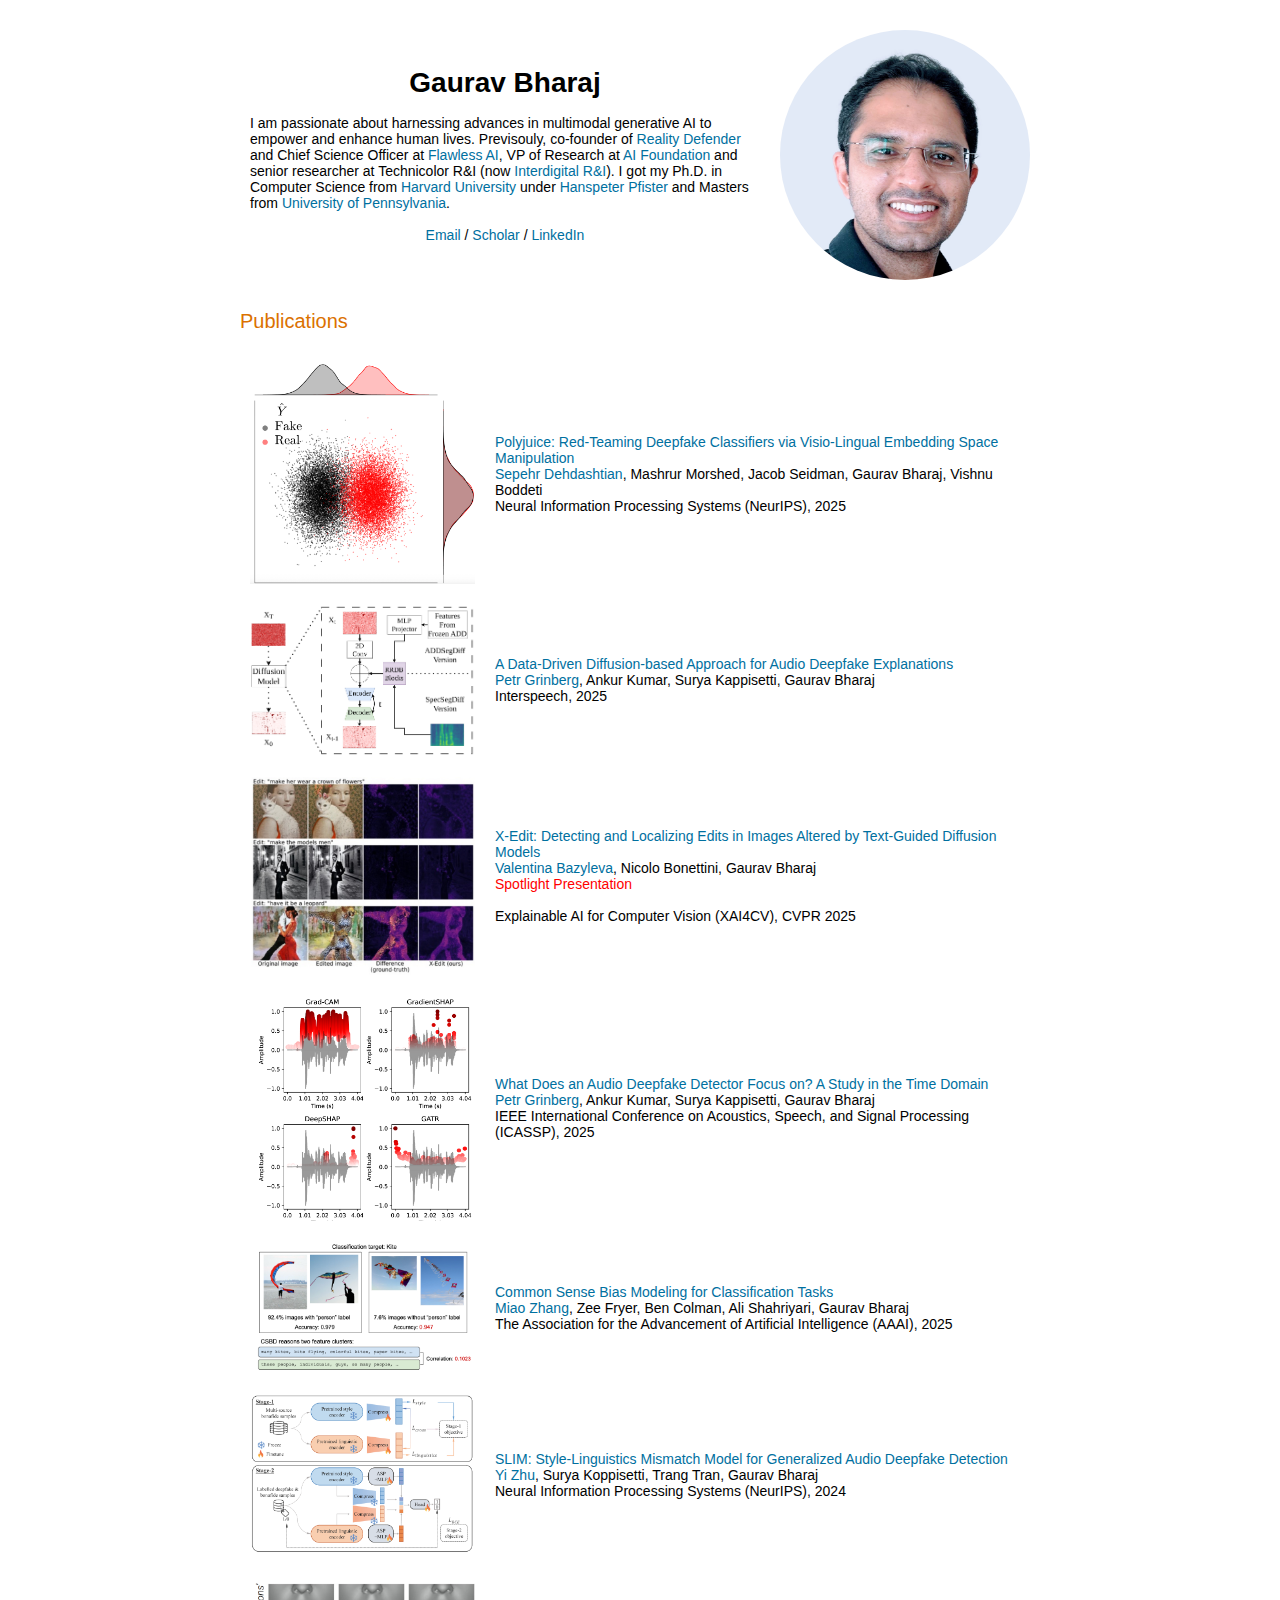
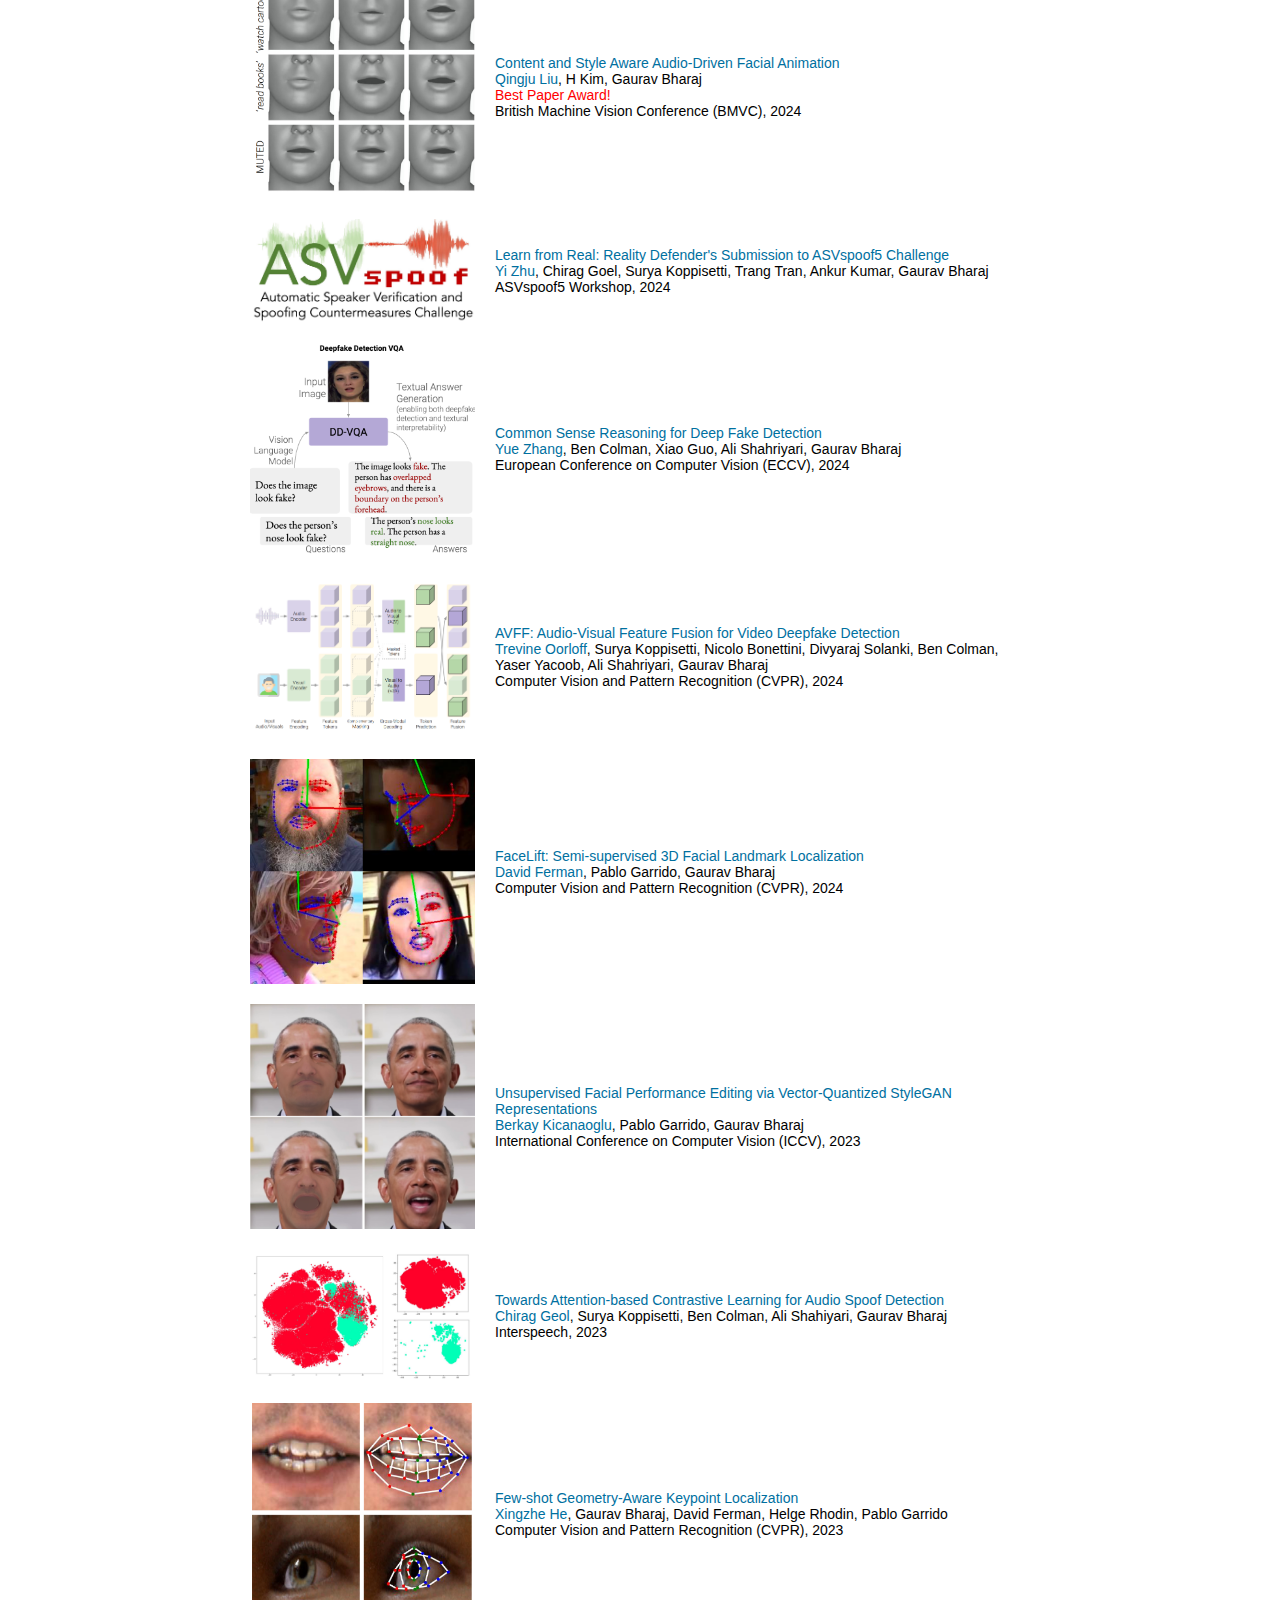
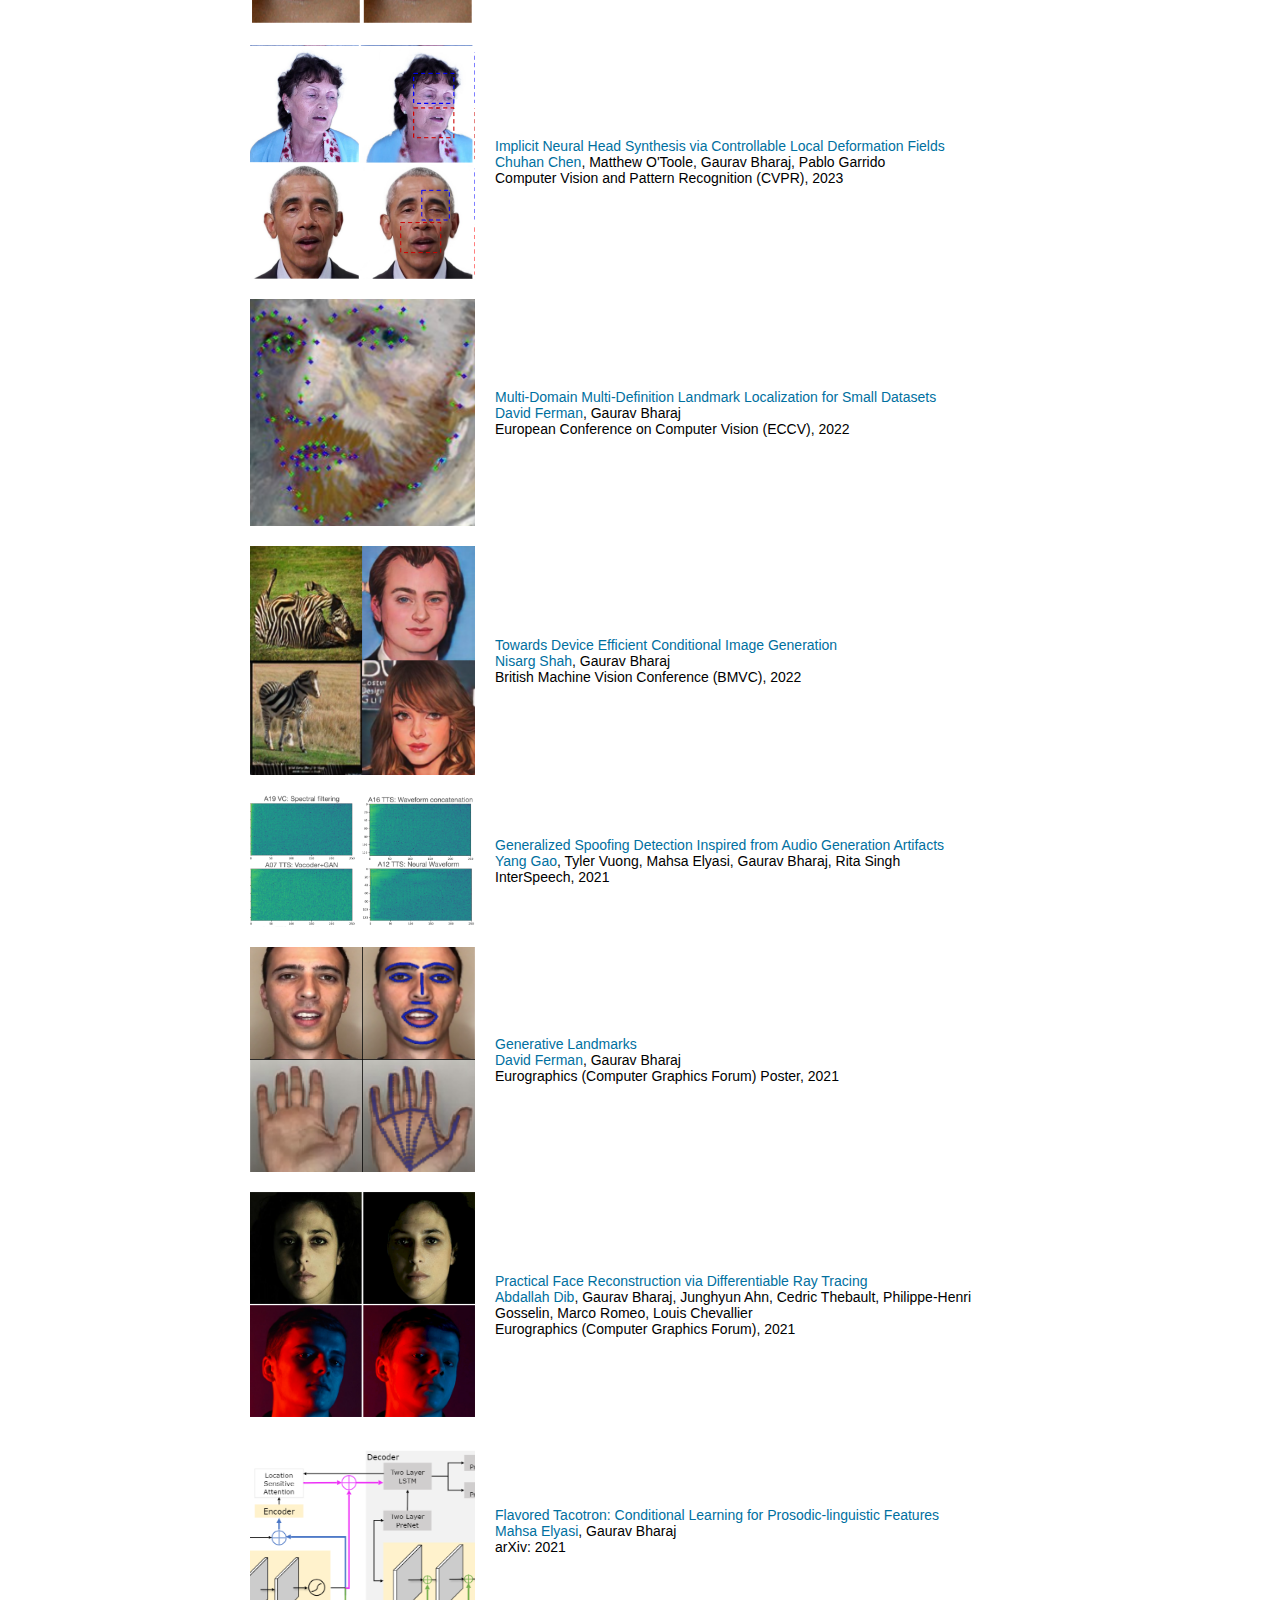
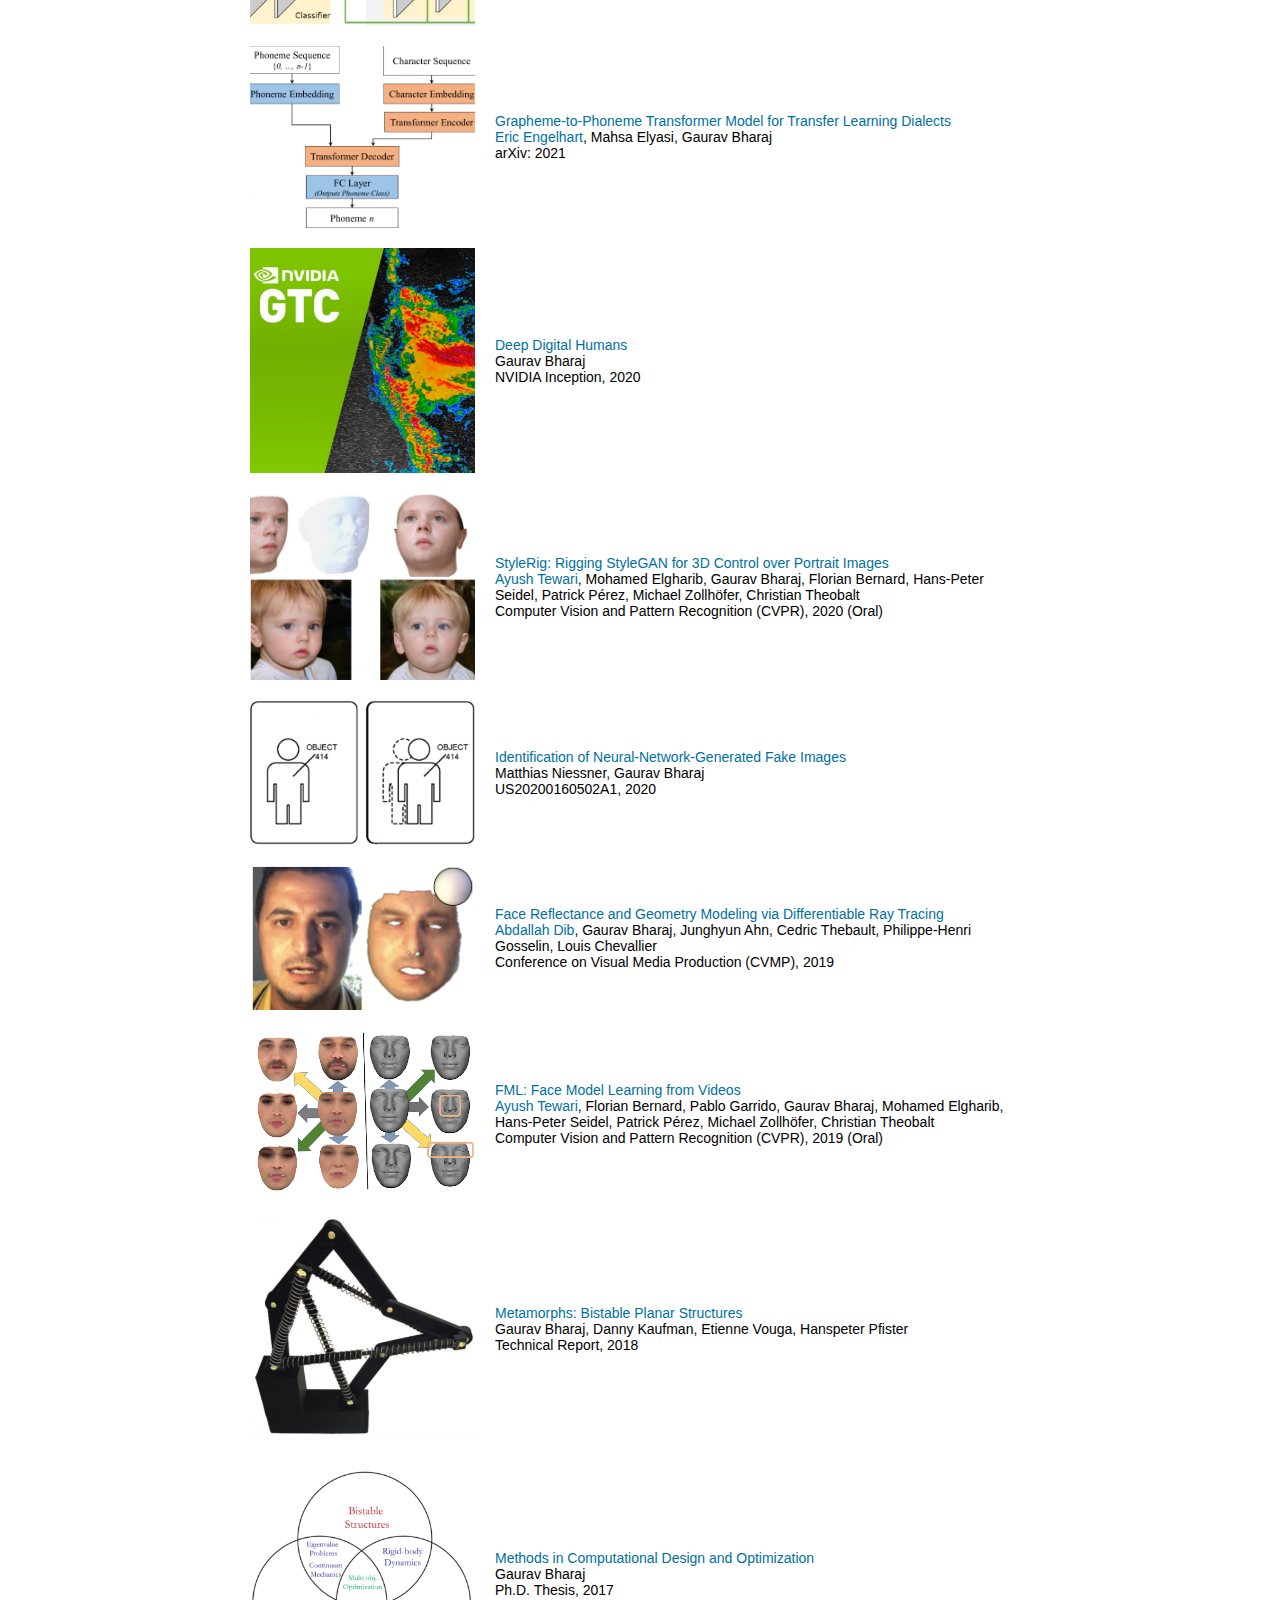
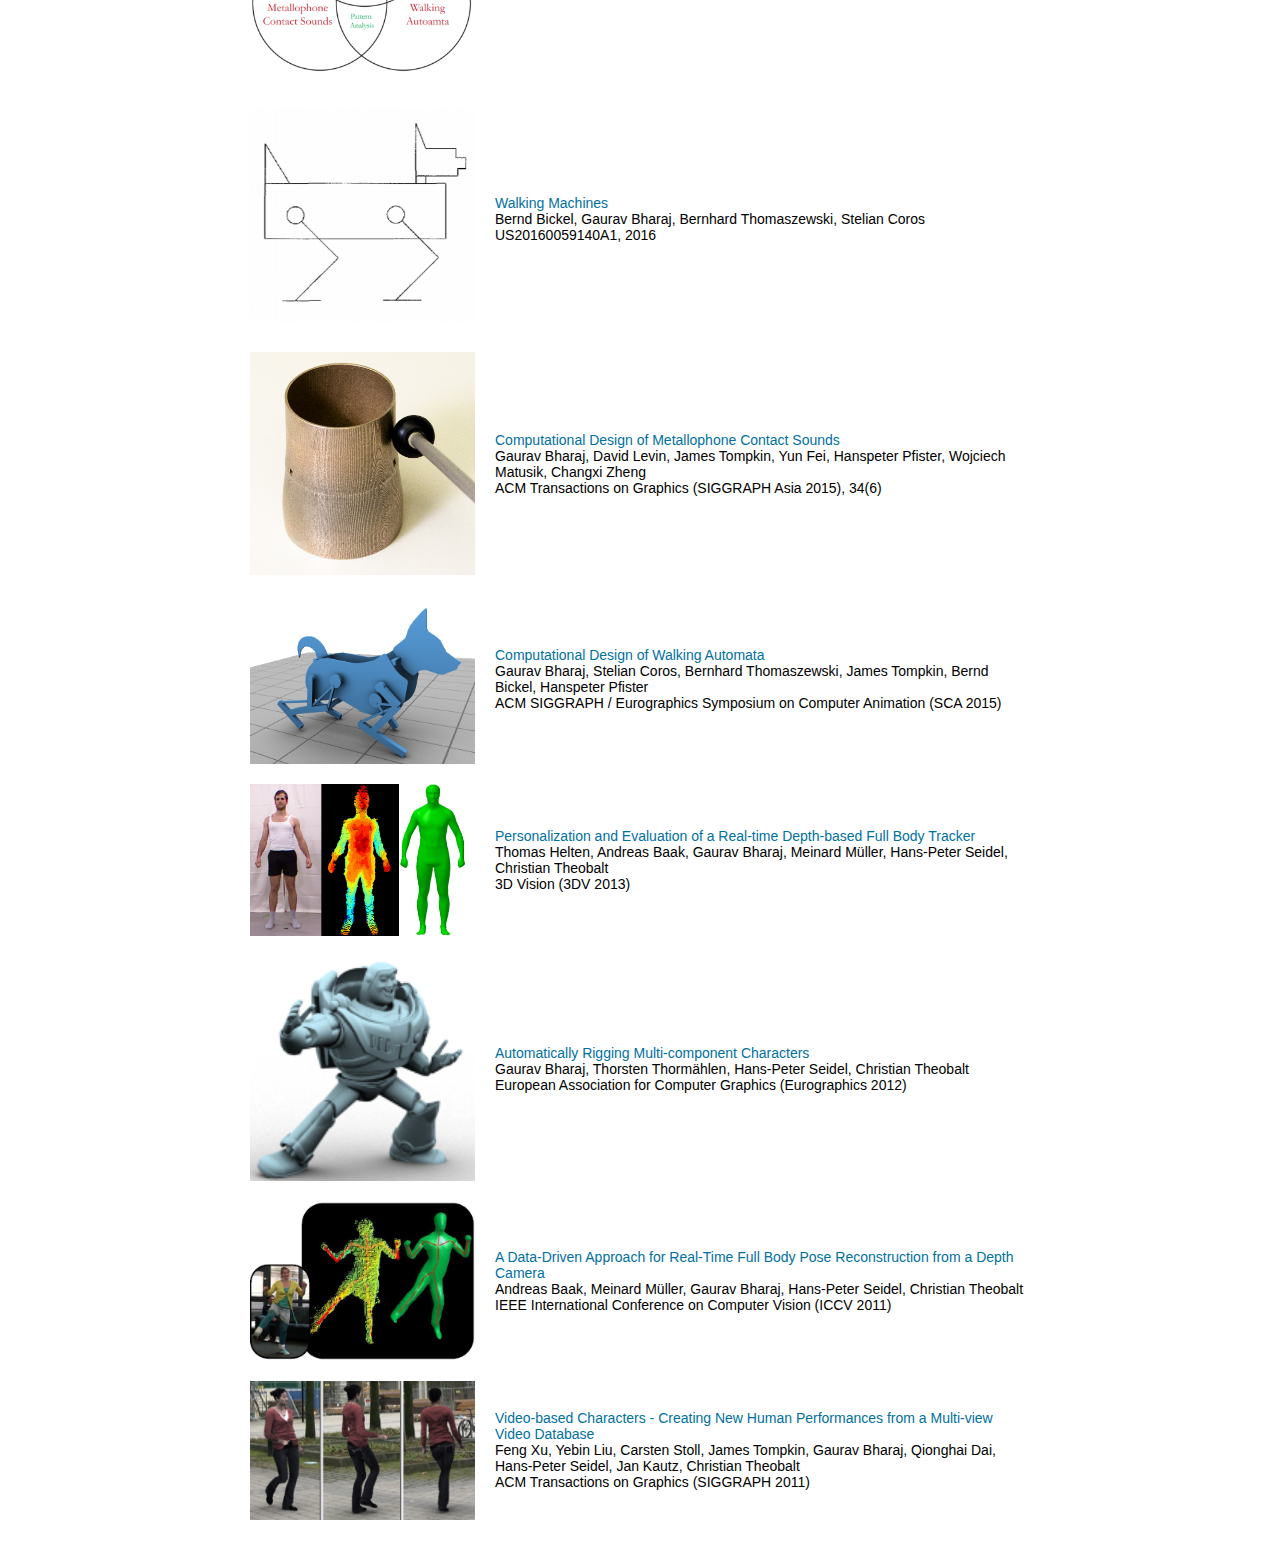
<file: index.html>
<html>
  <meta name="DESCRIPTION" content="Homepage of Gaurav Bharaj">
  <meta name="KEYWORDS" content="Gaurav Bharaj, Flawless AI, Reality Defender, AI Foundation, Technicolor, Harvard, MPII, Upenn">
  <head>
    <link rel="stylesheet" type="text/css" href="gb.css">
  </head>
  <title>Gaurav Bharaj</title>

  <!--  -->
  <body>
    <div id="Content" align="center">
      <table border="0">
        <tbody>
          <tr align="left">
            <td>
              <p align="center" style="font-size:200%;">
                <b>Gaurav Bharaj</b>
              </p>
              <br>
              <p align="left">
                I am passionate about harnessing advances in multimodal generative AI to empower and enhance human lives. Previsouly, co-founder of <a href="https://www.realitydefender.com/"> Reality Defender</a> and Chief Science Officer at <a href="https://www.flawlessai.com">Flawless AI</a>, VP of Research at <a href="https://aifoundation.com/"> AI Foundation</a> and senior researcher at Technicolor R&I (now <a href="https://www.interdigital.com/research-and-innovation"> Interdigital R&I</a>). I got my Ph.D. in Computer Science from <a href="https://vcg.seas.harvard.edu/">Harvard University</a> under <a href="https://vcg.seas.harvard.edu/people/">Hanspeter Pfister</a> and Masters from <a href="https://www.seas.upenn.edu/"> University of Pennsylvania</a>.
              </p>
              <br>
              <p align="center">
                <a href="mailto:gauravbharaj@gmail.com">Email</a> /
                <a href="http://scholar.google.com/citations?hl=en&user=3LPsr70AAAAJ">Scholar</a> /
                <a href="https://www.linkedin.com/in/gauravbharaj/">LinkedIn</a>
              </p>
            </td>
            <td>
              <img src="profile/gauravbharaj_v3.jpg" alt="gaurav" style="width:250px; height:250px; object-fit:cover; border-radius:50%;">
              <!-- <img src="profile/gauravbharaj_v3.jpg" border="0" width="225"> -->
            </td>
          </tr>
        </tbody>
      </table>
      <!--  -->
      <h3 align="left">Publications</h3>
      <table border="0">
        </tr>
          <tr>
          <td>
            <img src="papers/neurIPS-polyjuice-2025.png" border="0" width="225">
          </td>
          <td>
            <a href="https://sepehrdehdashtian.github.io/Papers/PolyJuice/index.html">Polyjuice: Red-Teaming Deepfake Classifiers via Visio-Lingual Embedding Space Manipulation</a>
            <br>
            <a href="https://sepehrdehdashtian.github.io/">Sepehr Dehdashtian</a>, Mashrur Morshed, Jacob Seidman, Gaurav Bharaj, Vishnu Boddeti
            <br>Neural Information Processing Systems (NeurIPS), 2025<br>
          </td>
        </tr>
<!--  <tr>
          <td>
            <img src="papers/neurIPS-feoglass-2025.png" border="0" width="225">
          </td>
          <td>
            <a href="">FoeGlass: An In-Context Learning Approach to Automated Red-Teaming Black-Box Audio Spoof Detectors</a>
            <br>
            <a href="https://sepehrdehdashtian.github.io/">Sepehr Dehdashtian</a>, Jacob Seidman, Vishnu Boddeti, Gaurav Bharaj
            <br>Neural Information Processing Systems (NeurIPS), 2025<br>
          </td>
-->
           <tr>
          <td>
            <img src="papers/interspeech-2025.png" border="0" width="225">
          </td>
          <td>
            <a href="https://arxiv.org/abs/2506.03425">A Data-Driven Diffusion-based Approach for Audio Deepfake Explanations</a>
            <br>
            <a href="https://www.linkedin.com/in/petr-grinberg">Petr Grinberg</a>, Ankur Kumar, Surya Kappisetti, Gaurav Bharaj
            <br>Interspeech, 2025<br>
          </td>
        </tr> 
          <tr>
          <td>
            <img src="papers/X-Edit-cvpr2025.jpg" border="0" width="225">
          </td>
          <td>
            <a href="http://arxiv.org/abs/2505.11753">X-Edit: Detecting and Localizing Edits in Images Altered by Text-Guided Diffusion Models</a>
            <br>
            <a href="https://www.linkedin.com/in/valentina-bazyleva-9b3a22150/">Valentina Bazyleva</a>, Nicolo Bonettini, Gaurav Bharaj
            <br><p style="color:red;">Spotlight Presentation</p>
            <br>Explainable AI for Computer Vision (XAI4CV), CVPR 2025<br>
          </td>
        </tr>
          <tr>
          <td>
            <img src="papers/icassp-2025.png" border="0" width="225">
          </td>
          <td>
            <a href="https://arxiv.org/abs/2501.13887">What Does an Audio Deepfake Detector Focus on? A Study in the Time Domain</a>
            <br>
            <a href="https://www.linkedin.com/in/petr-grinberg">Petr Grinberg</a>, Ankur Kumar, Surya Kappisetti, Gaurav Bharaj
            <br>IEEE International Conference on Acoustics, Speech, and Signal Processing (ICASSP), 2025<br>
          </td>
        </tr>
          <tr>
          <td>
            <img src="papers/CSBD-2025.png" border="0" width="225">
          </td>
          <td>
            <a href="https://arxiv.org/abs/2401.13213">Common Sense Bias Modeling for Classification Tasks</a>
            <br>
            <a href="https://www.linkedin.com/in/miao-zhang-vv/">Miao Zhang</a>, Zee Fryer, Ben Colman, Ali Shahriyari, Gaurav Bharaj
            <br>The Association for the Advancement of Artificial Intelligence (AAAI), 2025<br>
          </td>
        </tr>
          <tr>
          <td>
            <img src="papers/SLIM-NeurIPS-2024.png" border="0" width="225">
          </td>
          <td>
            <a href="https://arxiv.org/abs/2407.18517">SLIM: Style-Linguistics Mismatch Model for Generalized Audio Deepfake Detection</a>
            <br>
            <a href="https://www.linkedin.com/in/zhu-yi-00121">Yi Zhu</a>, Surya Koppisetti, Trang Tran, Gaurav Bharaj
            <br>Neural Information Processing Systems (NeurIPS), 2024<br>
          </td>
        </tr>
          <td>
            <img src="papers/bmvc-adfa-2024.png" border="0" width="225">
          </td>
          <td>
            <a href="https://qlql.github.io/ContentStyleAwareADFA/">Content and Style Aware Audio-Driven Facial Animation</a>
            <br>
            <a href="https://uk.linkedin.com/in/qingju-liu-28187664/">Qingju Liu</a>, H Kim, Gaurav Bharaj
            <br><p style="color:red;">Best Paper Award!</p>
            British Machine Vision Conference (BMVC), 2024
          </td>
          </tr>
        </tr>
        <tr>
          <td>
            <img src="papers/asvspoof.jpg" border="0" width="225">
          </td>
          <td>
            <a href="https://arxiv.org/abs/2410.07379">Learn from Real: Reality Defender's Submission to ASVspoof5 Challenge</a>
            <br>
            <a href="https://www.linkedin.com/in/zhu-yi-00121">Yi Zhu</a>, Chirag Goel, Surya Koppisetti, Trang Tran, Ankur Kumar, Gaurav Bharaj
            <br>ASVspoof5 Workshop, 2024<br>
          </td>
        </tr>
        <tr>
          <td>
            <img src="papers/DD-VQA-ECCV-2024.png" border="0" width="225">
          </td>
          <td>
            <a href="https://arxiv.org/abs/2402.00126">Common Sense Reasoning for Deep Fake Detection</a>
            <br>
            <a href="https://www.egr.msu.edu/~zhan1624/">Yue Zhang</a>, Ben Colman, Xiao Guo, Ali Shahriyari, Gaurav Bharaj
            <br>European Conference on Computer Vision (ECCV), 2024<br>
          </td>
        </tr>
        <tr>
          <td>
            <img src="papers/avff-CVPR-2024.png" border="0" width="225">
          </td>
          <td>
            <a href="https://arxiv.org/abs/2406.02951">AVFF: Audio-Visual Feature Fusion for Video Deepfake Detection</a>
            <br>
            <a href="https://www.linkedin.com/in/trevine/">Trevine Oorloff</a>, Surya Koppisetti, Nicolo Bonettini, Divyaraj Solanki, Ben Colman, Yaser Yacoob, Ali Shahriyari, Gaurav Bharaj
            <br>Computer Vision and Pattern Recognition (CVPR), 2024<br>
          </td>
        </tr>
         <tr>
          <td>
            <img src="papers/facelift-CVPR-2024.png" border="0" width="225">
          </td>
          <td>
            <a href="https://davidcferman.github.io/FaceLift/">FaceLift: Semi-supervised 3D Facial Landmark Localization</a>
            <br>
            <a href="https://davidcferman.github.io">David Ferman</a>, Pablo Garrido, Gaurav Bharaj
            <br>Computer Vision and Pattern Recognition (CVPR), 2024<br>
          </td>
        </tr>
         <tr>
          <td>
            <img src="papers/styleVQS-2023.png" border="0" width="225">
          </td>
          <td>
            <a href="https://www.computer.org/csdl/proceedings-article/iccv/2023/071800c371/1TJknhcLGPm">Unsupervised Facial Performance Editing via Vector-Quantized StyleGAN Representations</a>
            <br>
            <a href="https://scholar.google.nl/citations?user=rvitiIEAAAAJ&hl=en">Berkay Kicanaoglu</a>, Pablo Garrido, Gaurav Bharaj
            <br>International Conference on Computer Vision (ICCV), 2023<br>
          </td>
        </tr>
          <td>
            <img src="papers/SSAST-CL-2023.png" border="0" width="225">
          </td>
          <td>
            <a href="/">Towards Attention-based Contrastive Learning for Audio Spoof Detection</a>
            <br>
            <a href="https://www.linkedin.com/in/chiragoel3">Chirag Geol</a>, Surya Koppisetti, Ben Colman, Ali Shahiyari, Gaurav Bharaj
            <br>Interspeech, 2023<br>
          </td>
        </tr>
        <tr>
          <td>
            <img src="papers/geo-keypoint-cvpr-2023.png" border="0" width="225">
          </td>
          <td>
            <a href="https://xingzhehe.github.io/FewShot3DKP/">Few-shot Geometry-Aware Keypoint Localization</a>
            <br>
            <a href="https://xingzhehe.github.io/">Xingzhe He</a>, Gaurav Bharaj, David Ferman, Helge Rhodin, Pablo Garrido
            <br>Computer Vision and Pattern Recognition (CVPR), 2023<br>
          </td>
        </tr>
        <tr>
          <td>
            <img src="papers/ldef-cvpr-2023.png" border="0" width="225">
          </td>
          <td>
            <a href="https://arxiv.org/abs/2304.11113">Implicit Neural Head Synthesis via Controllable Local Deformation Fields</a>
            <br>
            <a href="https://www.linkedin.com/in/chuhan-chen/">Chuhan Chen</a>, Matthew O'Toole, Gaurav Bharaj, Pablo Garrido
            <br>Computer Vision and Pattern Recognition (CVPR), 2023<br>
          </td>
        </tr>
        <tr>
          <td>
            <img src="papers/mdmd-2022.png" border="0" width="225">
          </td>
          <td>
            <a href="https://davidcferman.github.io/MultiDomMultiDef/">Multi-Domain Multi-Definition Landmark Localization for Small Datasets</a>
            <br>
            <a href="https://davidcferman.github.io/">David Ferman</a>, Gaurav Bharaj
            <br>European Conference on Computer Vision (ECCV), 2022<br>
          </td>
        </tr>
        <tr>
          <td>
            <img src="papers/DECIG-22.png" border="0" width="225">
          </td>
          <td>
            <a href="https://arxiv.org/abs/2203.10363">Towards Device Efficient Conditional Image Generation</a>
            <br>
            <a href="https://in.linkedin.com/in/nisarg-shah-bbb0a0172">Nisarg Shah</a>, Gaurav Bharaj
            <br>British Machine Vision Conference (BMVC), 2022<br>
          </td>
        </tr>
        <tr>
          <td>
            <img src="papers/spoof_2021.png" border="0" width="225">
          </td>
          <td>
            <a href="https://arxiv.org/abs/2104.04111">Generalized Spoofing Detection Inspired from Audio Generation Artifacts</a>
            <br>
            <a href="https://www.linkedin.com/in/yang-gao-8702a981">Yang Gao</a>, Tyler Vuong, Mahsa Elyasi, Gaurav Bharaj, Rita Singh
            <br>InterSpeech, 2021<br>
          </td>
        </tr>
        <tr>
          <td>
            <img src="papers/eg_pos_2021.png" border="0" width="225">
          </td>
          <td>
            <a href="https://diglib.eg.org/handle/10.2312/egp20211029">Generative Landmarks</a>
            <br>
            <a href="https://davidcferman.github.io/">David Ferman</a>, Gaurav Bharaj
            <br>Eurographics (Computer Graphics Forum) Poster, 2021<br>
          </td>
        </tr>
        <tr>
          <td>
            <img src="papers/eg_2021.jpg" border="0" width="225">
          </td>
          <td>
            <a href="http://arxiv.org/abs/2101.05356">Practical Face Reconstruction via Differentiable Ray Tracing</a>
            <br>
            <a href="https://abdallahdib.github.io/"><a href="https://abdallahdib.github.io/">Abdallah Dib</a></a>, Gaurav Bharaj, Junghyun Ahn, Cedric Thebault, Philippe-Henri Gosselin, Marco Romeo, Louis Chevallier
            <br>Eurographics (Computer Graphics Forum), 2021<br>
          </td>
        </tr>
        <tr>
          <td>
            <img src="papers/taco_2021.png" border="0" width="225">
          </td>
          <td>
            <a href="https://arxiv.org/abs/2104.04050">Flavored Tacotron: Conditional Learning for Prosodic-linguistic Features</a>
            <br>
            <a href="https://www.linkedin.com/in/mahsa-elyasi-93534638">Mahsa Elyasi</a>, Gaurav Bharaj
            <br>arXiv: 2021<br>
          </td>
        </tr>
        <tr>
          <td>
            <img src="papers/g2p_2021.png" border="0" width="225">
          </td>
          <td>
            <a href="https://arxiv.org/abs/2104.04091">Grapheme-to-Phoneme Transformer Model for Transfer Learning Dialects</a>
            <br>
            <a href="https://www.linkedin.com/in/eric-engelhart-a6b13112a/">Eric Engelhart</a>, Mahsa Elyasi, Gaurav Bharaj
            <br>arXiv: 2021<br>
          </td>
        </tr>
        <tr>
          <td>
            <img src="papers/gtc2020.png" border="0" width="225">
          </td>
          <td>
            <a href="https://www.nvidia.com/en-us/gtc/session-catalog/?search=deep%20digital%20humans&tab.catalogtabfields=1600209910618002Tlxt&showMyInterest=false&search.language=1594320459782001LCjF#/session/1598363559898001LAoB">Deep Digital Humans</a>
            <br>Gaurav Bharaj
            <br>NVIDIA Inception, 2020<br>
          </td>
        </tr>
        <tr>
          <td>
            <img src="papers/stylerig.png" border="0" width="225">
          </td>
          <td>
            <a href="https://gvv.mpi-inf.mpg.de/projects/StyleRig/">StyleRig: Rigging StyleGAN for 3D Control over Portrait Images</a>
            <br><a href="https://ayushtewari.com/">Ayush Tewari</a>, Mohamed Elgharib, Gaurav Bharaj, Florian Bernard, Hans-Peter Seidel, Patrick Pérez, Michael Zollhöfer, Christian Theobalt
            <br>Computer Vision and Pattern Recognition (CVPR), 2020 (Oral)<br>
          </td>
        </tr>
        <tr>
          <td>
            <img src="papers/US20200160502A1.png" border="0" width="225">
          </td>
          <td>
            <a href="https://patents.google.com/patent/US20200160502A1/en">Identification of Neural-Network-Generated Fake Images</a>
            <br>Matthias Niessner, Gaurav Bharaj
            <br>US20200160502A1, 2020<br>
          </td>
        </tr>
        <tr>
          <td>
            <img src="papers/FRGM_CVMP2019.png" border="0" width="225">
          </td>
          <td>
            <a href="https://arxiv.org/abs/1910.05200">Face Reflectance and Geometry Modeling via Differentiable Ray Tracing</a>
            <br><a href="https://abdallahdib.github.io/">Abdallah Dib</a>, Gaurav Bharaj, Junghyun Ahn, Cedric Thebault, Philippe-Henri Gosselin, Louis Chevallier
            <br>Conference on Visual Media Production (CVMP), 2019<br>
          </td>
        </tr>
        <tr>
          <td>
            <img src="papers/fml.png" border="0" width="225">
          </td>
          <td>
            <a href="https://gvv.mpi-inf.mpg.de/projects/FML19/">FML: Face Model Learning from Videos</a>
            <br><a href="https://ayushtewari.com/">Ayush Tewari</a>, Florian Bernard, Pablo Garrido, Gaurav Bharaj, Mohamed Elgharib, Hans-Peter Seidel, Patrick Pérez, Michael Zollhöfer, Christian Theobalt
            <br>Computer Vision and Pattern Recognition (CVPR), 2019 (Oral)<br>
          </td>
        </tr>
        <tr>
          <td>
            <img src="papers/meta.png" border="0" width="225">
          </td>
          <td>
            <a href="https://arxiv.org/abs/1804.06996">Metamorphs: Bistable Planar Structures</a>
            <br>Gaurav Bharaj, Danny Kaufman, Etienne Vouga, Hanspeter Pfister
            <br>Technical Report, 2018<br>
          </td>
        </tr>
        <tr>
          <td>
            <img src="papers/thesis.png" border="0" width="225">
          </td>
          <td>
            <a href="https://dash.harvard.edu/handle/1/39945341">Methods in Computational Design and Optimization</a>
            <br>Gaurav Bharaj
            <br>Ph.D. Thesis, 2017<br>
          </td>
        </tr>
        <tr>
          <tr>
            <td>
              <img src="papers/US20160059140A1.png" border="0" width="225">
            </td>
            <td>
              <a href="https://patents.google.com/patent/US20160059140A1/">Walking Machines</a>
              <br>Bernd Bickel, Gaurav Bharaj, Bernhard Thomaszewski, Stelian Coros
              <br>US20160059140A1, 2016<br>
            </td>
          </tr>
          <tr>
            <td>
              <img src="papers/cdmcs_sa_2015/cdmcs_sa_2015.png" border="0" width="225">
            </td>
            <td>
              <a href="papers/cdmcs_sa_2015/index.html">Computational Design of Metallophone Contact Sounds</a>
              <br>Gaurav Bharaj, David Levin, James Tompkin, Yun Fei, Hanspeter Pfister, Wojciech Matusik, Changxi Zheng
              <br>ACM Transactions on Graphics (SIGGRAPH Asia 2015), 34(6)<br>
            </td>
          </tr>
          <tr>
            <td>
              <img src="papers/cdwa_sca_2015/cdwa_sca_2015.png" border="0" width="225">
            </td>
            <td>
              <a href="papers/cdwa_sca_2015/index.html">Computational Design of Walking Automata</a>
              <br>
              Gaurav Bharaj, Stelian Coros, Bernhard Thomaszewski, James Tompkin, Bernd Bickel, Hanspeter Pfister
              <br>
              ACM SIGGRAPH / Eurographics Symposium on Computer Animation  (SCA 2015)<br>
            </td>
          </tr>
          <tr>
            <td>
              <img src="papers/pdt_3dv_2013/pdt_3dv_2013.png" border="0" width="225">
            </td>
            <td>
              <a href="papers/pdt_3dv_2013/index.html">Personalization and Evaluation of a
              Real-time Depth-based Full Body Tracker </a>
              <br>
              Thomas Helten, Andreas Baak, Gaurav Bharaj, Meinard M&uuml;ller, Hans-Peter Seidel, Christian Theobalt
              <br>
              3D Vision (3DV 2013)<br>
            </td>
          </tr>
          <tr>
            <td>
              <img src="papers/armc_eg_2012/armc_eg_2012_thumb.png" border="0" width="225">
            </td>
            <td>
              <a href="papers/armc_eg_2012/index.html">Automatically Rigging Multi-component Characters</a><br>
              Gaurav Bharaj, Thorsten Thorm&auml;hlen, Hans-Peter Seidel, Christian Theobalt<br>
              European Association for Computer Graphics (Eurographics 2012)<br>
            </td>
          </tr>
          <tr>
            <td>
              <img src="papers/dddt_iccv_2011/dddt_iccv_2011_thumb.png" border="0" width="225">
            </td>
            <td>
              <a href="papers/dddt_iccv_2011/index.html">A Data-Driven Approach for Real-Time Full Body Pose
              Reconstruction from a Depth Camera</a><br>
              Andreas Baak, Meinard M&uuml;ller, Gaurav Bharaj, Hans-Peter Seidel, Christian Theobalt<br>
              IEEE International Conference on Computer Vision (ICCV 2011)<br>
            </td>
          </tr>
          <tr>
            <td>
              <img src="papers/vbc_sig_2011/vbc_sig_2011_thumb.png" border="0" width="225">
            </td>
            <td>
              <a href="papers/vbc_sig_2011/index.html">Video-based Characters - Creating New Human Performances
              from a Multi-view Video Database</a><br>
              Feng Xu, Yebin Liu, Carsten Stoll, James Tompkin, Gaurav Bharaj, Qionghai Dai, Hans-Peter Seidel, Jan Kautz, Christian Theobalt<br>
              ACM Transactions on Graphics (SIGGRAPH 2011)<br>
            </td>
          </tr>
        </table>
      </div>
    </body>
  </html>
</file>
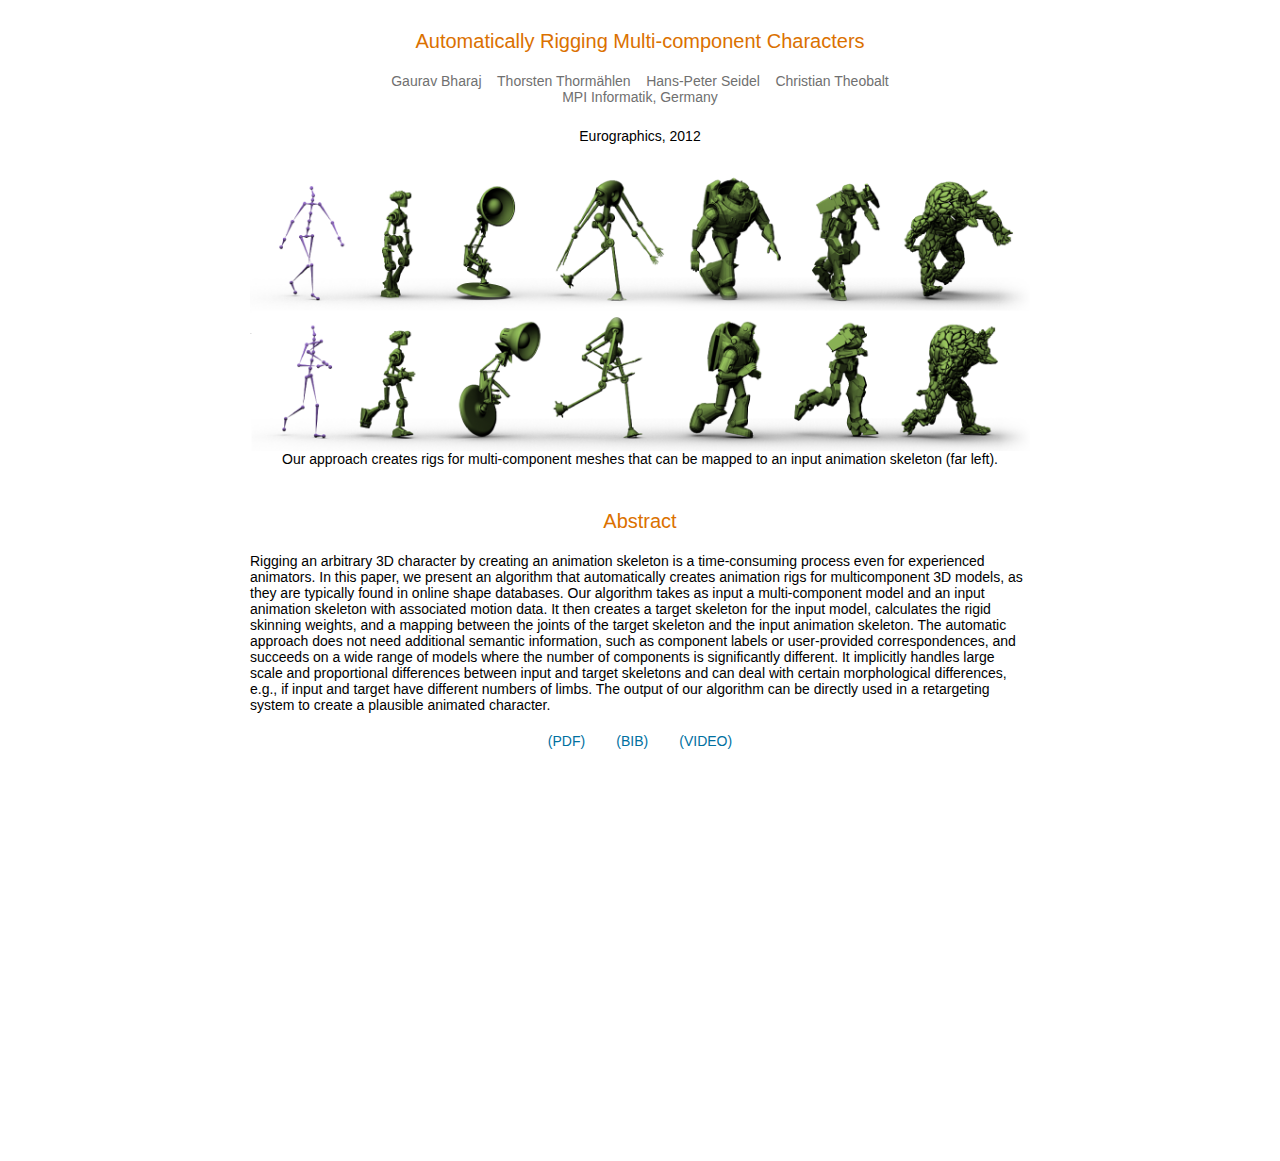
<file: papers/armc_eg_2012/index.html>
<html>
<head>
    <title>Automatically Rigging Multi-component Characters </title>
    <link rel="stylesheet" type="text/css" href="../../gb.css">
</head>
<body>
    <div id="Content" align="center">
        <table align="center" border="0" width="100%">
            <tbody>
                <tr valign="top">
                    <td>
                        <h3 align="center">
                            Automatically Rigging Multi-component Characters</h3>
                        <h4 align="center">
                            Gaurav Bharaj&nbsp;&nbsp;&nbsp;&nbsp;Thorsten Thorm&auml;hlen&nbsp;&nbsp;&nbsp;&nbsp;Hans-Peter
                            Seidel&nbsp;&nbsp;&nbsp;&nbsp;Christian Theobalt<br>
                            MPI Informatik, Germany<br>
                        </h4>
                        <h5 align="center">
                            Eurographics, 2012</h5>
                        <h5 align="center">
                            <img src="armc_eg_2012_teaser.png" border="0" width="100%"><br>
                            Our approach creates rigs for multi-component meshes that can be mapped to an input
                            animation skeleton (far left).
                        </h5>
                    </td>
                </tr>
                <tr valign="top">
                    <td width="100%">
                        <h3 align="center">
                            Abstract</h3>
                        Rigging an arbitrary 3D character by creating an animation skeleton is a time-consuming
                        process even for experienced animators. In this paper, we present an algorithm that
                        automatically creates animation rigs for multicomponent 3D models, as they are typically
                        found in online shape databases. Our algorithm takes as input a multi-component
                        model and an input animation skeleton with associated motion data. It then creates
                        a target skeleton for the input model, calculates the rigid skinning weights, and
                        a mapping between the joints of the target skeleton and the input animation skeleton.
                        The automatic approach does not need additional semantic information, such as component
                        labels or user-provided correspondences, and succeeds on a wide range of models
                        where the number of components is significantly different. It implicitly handles
                        large scale and proportional differences between input and target skeletons and
                        can deal with certain morphological differences, e.g., if input and target have
                        different numbers of limbs. The output of our algorithm can be directly used in
                        a retargeting system to create a plausible animated character.
                    </td>
                </tr>
                <tr valign="top">
                    <td width="100%">
                        <h5 align="center">
                            <a href="armc_eg_2012.pdf">(PDF)</a>
                            &nbsp;&nbsp;&nbsp;&nbsp;&nbsp;&nbsp
                            <a href="armc_eg_2012.bib">(BIB)</a>
                            &nbsp;&nbsp;&nbsp;&nbsp;&nbsp;&nbsp;
                            <a href="https://www.youtube.com/watch?v=9tPBR1Av8ok">(VIDEO)</a>
                            </h5>
                    </td>
                </tr>
                <tr valign="top">
                    <td>
                    <h5 align="center">
                    <iframe width="420" height="315" src="https://www.youtube.com/embed/9tPBR1Av8ok" frameborder="0" allowfullscreen></iframe>
                    </td>
                </tr>
        </table>
<!-- Start of StatCounter Code for Default Guide -->
<script type="text/javascript">
var sc_project=8243634;
var sc_invisible=1;
var sc_security="799f1c96";
</script>
<script type="text/javascript"
src="http://www.statcounter.com/counter/counter.js"></script>
<noscript><div class="statcounter"><a title="tumblr hit
tracking tool" href="http://statcounter.com/tumblr/"
target="_blank"><img class="statcounter"
src="http://c.statcounter.com/8243634/0/799f1c96/1/"
alt="tumblr hit tracking tool"></a></div></noscript>
<!-- End of StatCounter Code for Default Guide -->
    </div>
</body>
</html>
</file>
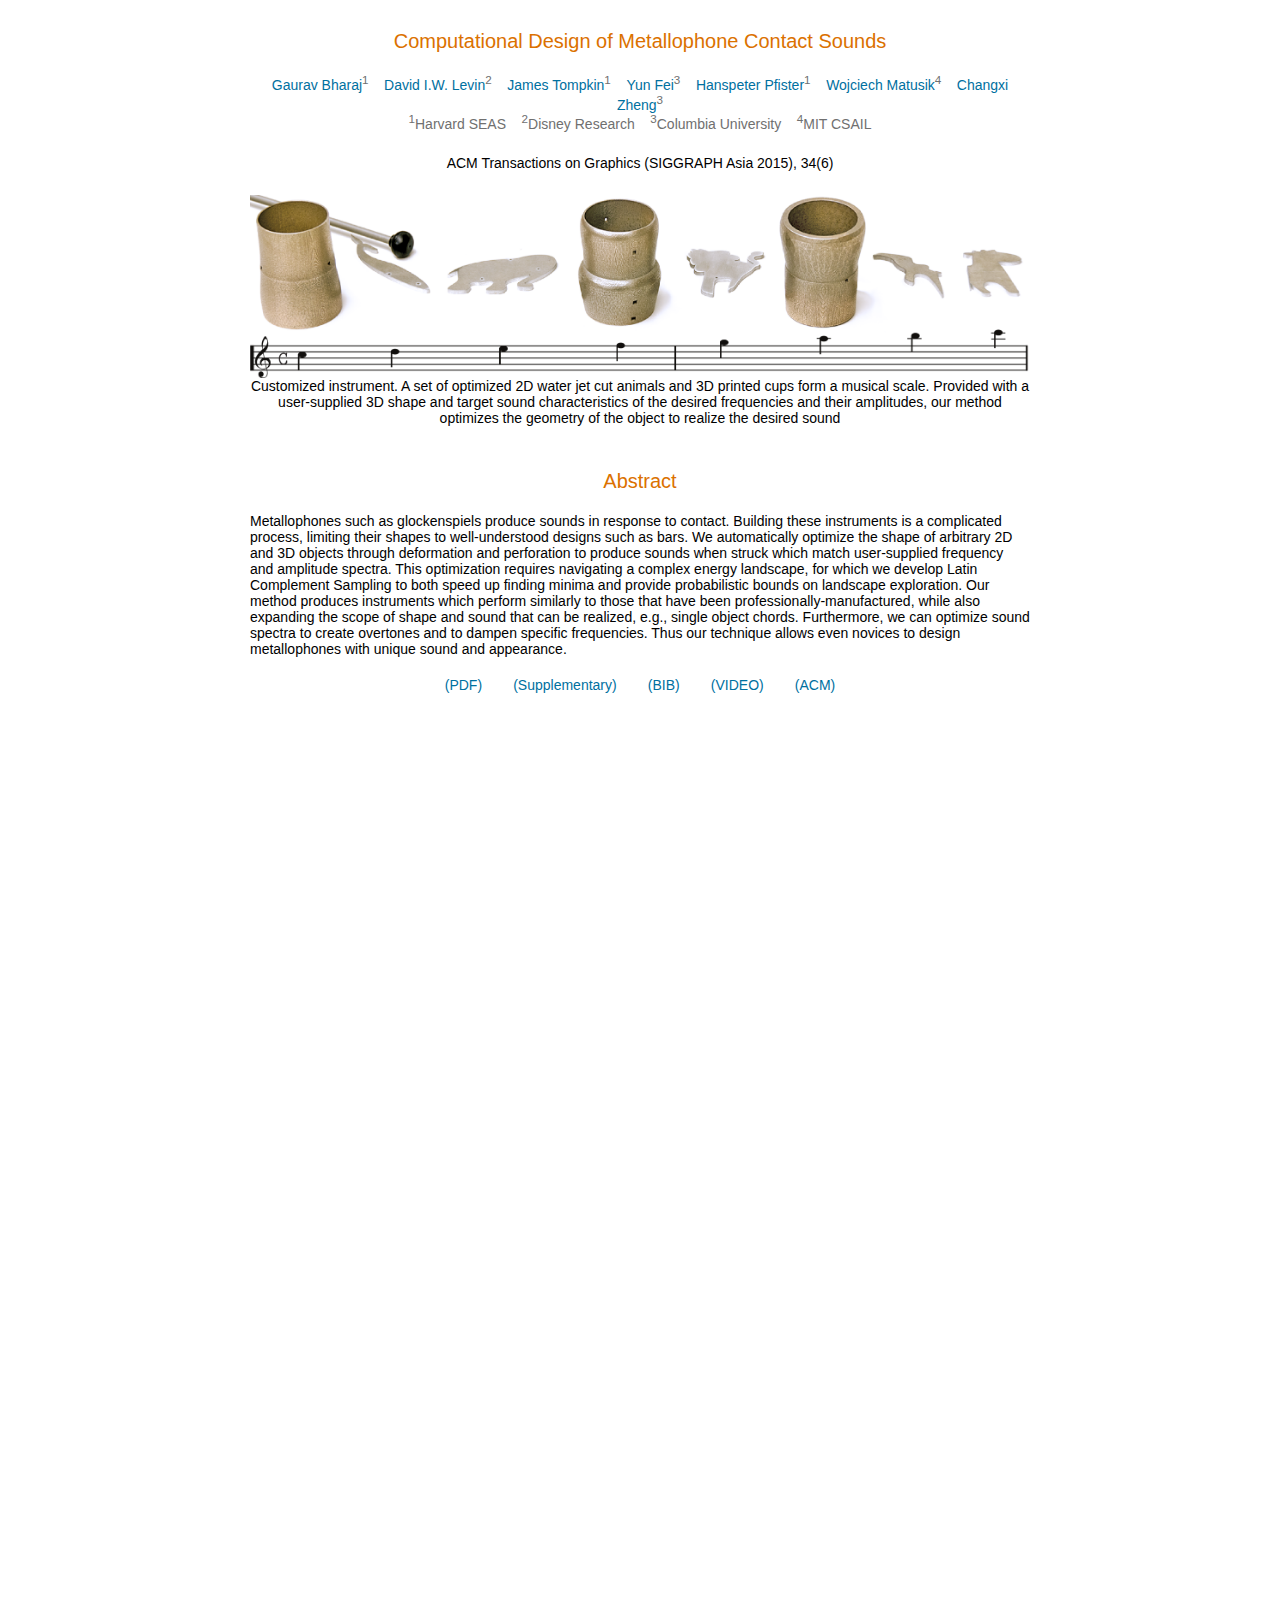
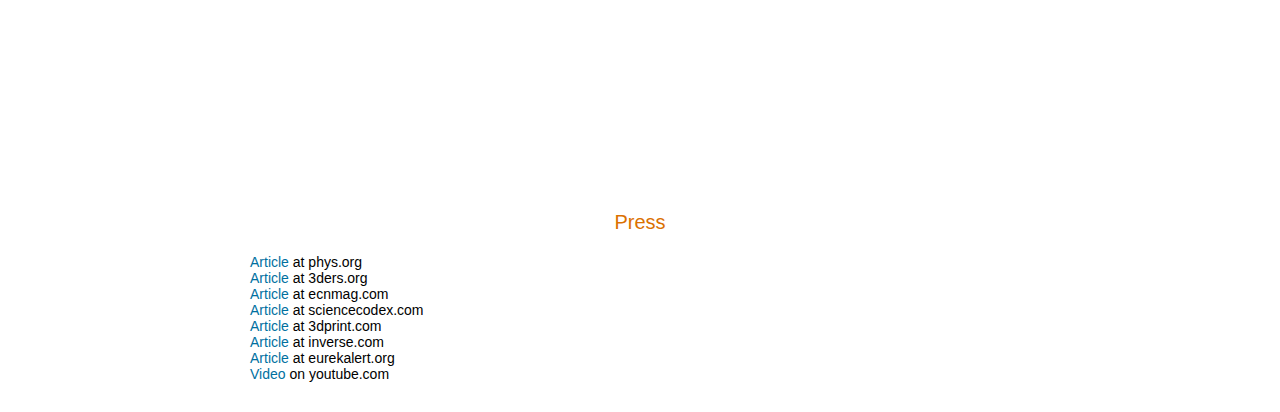
<file: papers/cdmcs_sa_2015/index.html>
<html>
<head>
    <title>Computational Design of Metallophone Contact Sounds</title>
    <link rel="stylesheet" type="text/css" href="../../gb.css">
</head>
<body>
    <div id="Content" align="center">
        <table align="center" border="0" width="100%">
            <tbody>
                <tr valign="top">
                    <td>
                        <h3 align="center">
                            Computational Design of Metallophone Contact Sounds</h3>
                        <h4 align="center">
                            <a href="https://gauravbharaj.github.io/">Gaurav Bharaj</a><sup>1</sup>&nbsp;&nbsp;&nbsp;&nbsp;<a href="http://diwlevin.webfactional.com/researchdb/">David I.W. Levin</a><sup>2</sup>&nbsp;&nbsp;&nbsp;&nbsp;<a href="http://www.jamestompkin.com/">James Tompkin</a><sup>1</sup>&nbsp;&nbsp;&nbsp;&nbsp;<a href="http://www.columbia.edu/~yf2320/">Yun Fei</a><sup>3</sup>&nbsp;&nbsp;&nbsp;&nbsp;<a href="http://vcg.seas.harvard.edu/people/hanspeter-pfister">Hanspeter Pfister</a><sup>1</sup>&nbsp;&nbsp;&nbsp;&nbsp;<a href="http://people.csail.mit.edu/wojciech/">Wojciech Matusik</a><sup>4</sup>&nbsp;&nbsp;&nbsp;&nbsp;<a href="http://www.cs.columbia.edu/~cxz/">Changxi Zheng</a><sup>3</sup><br>
                            <sup>1</sup>Harvard SEAS&nbsp;&nbsp;&nbsp;&nbsp;<sup>2</sup>Disney Research&nbsp;&nbsp;&nbsp;&nbsp;<sup>3</sup>Columbia University&nbsp;&nbsp;&nbsp;&nbsp;<sup>4</sup>MIT CSAIL<br>
                        </h4>
                        <h5 align="center">
                            ACM Transactions on Graphics (SIGGRAPH Asia 2015), 34(6)</h5>
                        <h5 align="center">
                            <img src="cdmcs_sa_2015_teaser.png" border="0" width="100%"><br>
                            Customized instrument. A set of optimized 2D water jet cut animals and 3D printed cups form a musical scale. Provided with a user-supplied 3D shape and target sound characteristics of the desired frequencies and their amplitudes, our method optimizes the geometry of the object to realize the desired sound
                        </h5>
                    </td>
                </tr>
                <tr valign="top">
                    <td width="100%">
                        <h3 align="center">
                            Abstract</h3>
Metallophones such as glockenspiels produce sounds in response to contact. Building these instruments is a complicated process, limiting their shapes to well-understood designs such as bars. We automatically optimize the shape of arbitrary 2D and 3D objects through deformation and perforation to produce sounds when struck which match user-supplied frequency and amplitude spectra. This optimization requires navigating a complex energy landscape, for which we develop Latin Complement Sampling to both speed up finding minima and provide probabilistic bounds on landscape exploration. Our method produces instruments which perform similarly to those that have been professionally-manufactured, while also expanding the scope of shape and sound that can be realized, e.g., single object chords. Furthermore, we can optimize sound spectra to create overtones and to dampen specific frequencies. Thus our technique allows even novices to design metallophones with unique sound and appearance.
                    </td>
                </tr>
                <tr valign="top">
                    <td width="100%">
                        <h5 align="center">
                            <a href="cdmcs_sa_2015.pdf">(PDF)</a>
                            &nbsp;&nbsp;&nbsp;&nbsp;&nbsp;&nbsp
                              <a href="cdmcs_supp_sa_2015.pdf">(Supplementary)</a>
                            &nbsp;&nbsp;&nbsp;&nbsp;&nbsp;&nbsp
                            <a href="cdmcs_sa_2015.bib">(BIB)</a>
                            &nbsp;&nbsp;&nbsp;&nbsp;&nbsp;&nbsp;
                            <a href="https://www.youtube.com/watch?v=Ij2x1kT6aLQ">(VIDEO)</a>
                            &nbsp;&nbsp;&nbsp;&nbsp;&nbsp;&nbsp;
                            <a href="http://dl.acm.org/citation.cfm?id=2818108">(ACM)</a>
                            </h5>
                    </td>
                </tr>
                   <td>
                <h5 align="center">
                <iframe width="560" height="315" src="https://www.youtube.com/embed/Ij2x1kT6aLQ" frameborder="0" allowfullscreen></iframe>
                </h5>
                </td>
                <tr>
                <td>
                <h5 align="center">
                <iframe width="420" height="315" src="https://www.youtube.com/embed/4d31yudmqJ8" frameborder="0" allowfullscreen></iframe>
                </h5>
                </td>
                </tr>
                <tr>
                <td>
                <h5 align="center">
                <iframe width="560" height="315" src="https://www.youtube.com/embed/inKUmxfmx0I" frameborder="0" allowfullscreen></iframe>
                </h5>
                </td>
                </tr>


                <tr valign="top">
                    <td width="100%">
                        <h3 align="center">
                            Press</h3>
                             <a href="http://phys.org/news/2015-10-algorithm-d-vibrational.html"> Article</a> at phys.org<br>
                             <a href="http://www.3ders.org/articles/20151019-researchers-develop-clever-technique-for-easy-creation-of-3d-printed-metallophones.html"> Article</a> at 3ders.org<br>
                             <a href="http://www.ecnmag.com/news/2015/10/change-shape-change-sound-researchers-develop-algorithm-3-d-print-vibrational-sounds">Article</a> at ecnmag.com<br>
                             <a href="http://www.sciencecodex.com/change_the_shape_change_the_sound-168481">Article</a> at sciencecodex.com<br>
                             <a href="http://3dprint.com/102906/3d-printed-metallophone">Article</a> at 3dprint.com<br>
                             <a href="https://www.inverse.com/article/7556-a-computer-scientist-is-building-the-musical-instruments-of-the-future">Article</a> at inverse.com<br>
                             <a href="http://www.eurekalert.org/pub_releases/2015-10/cuso-cts102815.php">Article</a> at eurekalert.org<br>
                             <a href="https://youtu.be/2kOCTf8jIik"> Video</a> on youtube.com<br>
                             </td>
                    </td>
                </tr>
        </table>
    </div>
    </table>
</body>
</html>
</file>
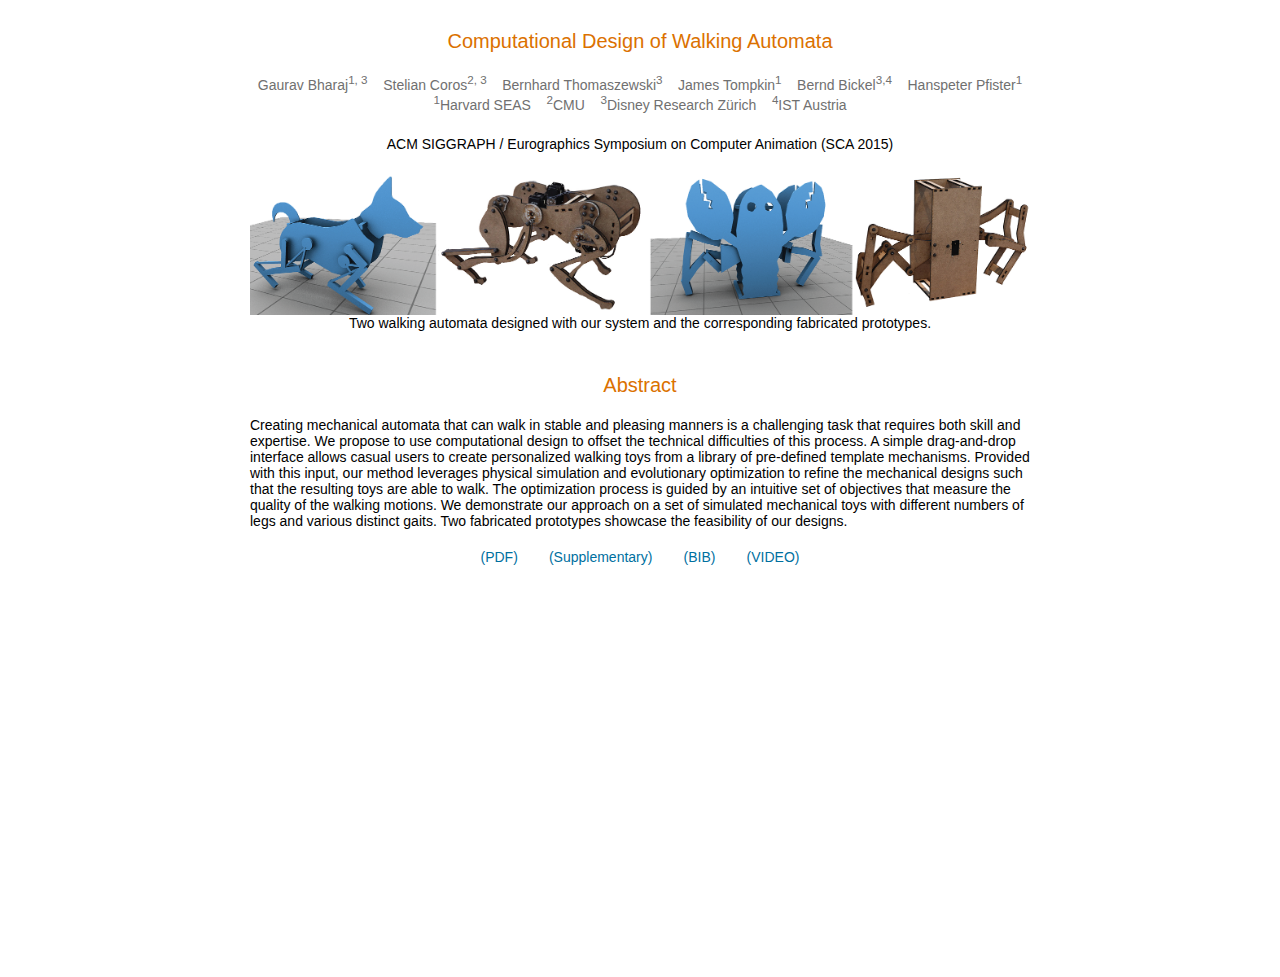
<file: papers/cdwa_sca_2015/index.html>
<html>
<head>
    <title>Computational Design of Walking Automata</title>
    <link rel="stylesheet" type="text/css" href="../../gb.css">
</head>
<body>
    <div id="Content" align="center">
        <table align="center" border="0" width="100%">
            <tbody>
                <tr valign="top">
                    <td>
                        <h3 align="center">
                            Computational Design of Walking Automata</h3>
                        <h4 align="center">
                            Gaurav Bharaj<sup>1, 3</sup>&nbsp;&nbsp;&nbsp;&nbsp;Stelian Coros<sup>2, 3</sup>&nbsp;&nbsp;&nbsp;&nbsp;Bernhard Thomaszewski<sup>3</sup>&nbsp;&nbsp;&nbsp;&nbsp;James Tompkin<sup>1</sup>&nbsp;&nbsp;&nbsp;&nbsp;Bernd Bickel<sup>3,4</sup>&nbsp;&nbsp;&nbsp;&nbsp;Hanspeter Pfister<sup>1</sup><br>
                            <sup>1</sup>Harvard SEAS&nbsp;&nbsp;&nbsp;&nbsp;<sup>2</sup>CMU&nbsp;&nbsp;&nbsp;&nbsp;<sup>3</sup>Disney Research Z&uuml;rich&nbsp;&nbsp;&nbsp;&nbsp;<sup>4</sup>IST Austria<br>
                        </h4>
                        <h5 align="center">
                            ACM SIGGRAPH / Eurographics Symposium on Computer Animation (SCA 2015)</h5>
                        <h5 align="center">
                            <img src="cdwa_sca_2015_teaser.png" border="0" width="100%"><br>
                            Two walking automata designed with our system and the corresponding fabricated prototypes.
                        </h5>
                    </td>
                </tr>
                <tr valign="top">
                    <td width="100%">
                        <h3 align="center">
                            Abstract</h3>
Creating mechanical automata that can walk in stable and pleasing manners is a challenging task that requires both skill and expertise. We propose to use computational design to offset the technical difficulties of this process. A simple drag-and-drop interface allows casual users to create personalized walking toys from a library of pre-defined template mechanisms. Provided with this input, our method leverages physical simulation and evolutionary optimization to refine the mechanical designs such that the resulting toys are able to walk. The optimization process is guided by an intuitive set of objectives that measure the quality of the walking motions. We demonstrate our approach on a set of simulated mechanical toys with different numbers of legs and various distinct gaits. Two fabricated prototypes showcase the feasibility of our designs.
                    </td>
                </tr>
                <tr valign="top">
                    <td width="100%">
                        <h5 align="center">
                            <a href="cdwa_sca_2015.pdf">(PDF)</a>
                            &nbsp;&nbsp;&nbsp;&nbsp;&nbsp;&nbsp
                              <a href="cdwa_supp_sca_2015.pdf">(Supplementary)</a>
                            &nbsp;&nbsp;&nbsp;&nbsp;&nbsp;&nbsp
                            <a href="cdwa_sca_2015.bib">(BIB)</a>
                            &nbsp;&nbsp;&nbsp;&nbsp;&nbsp;&nbsp;
                            <a href="https://www.youtube.com/watch?v=BBlEbmiFQRI">(VIDEO)</a>
                            </h5>
                    </td>
                </tr>
                <td>
                <h5 align="center">
                <iframe width="560" height="315" src="https://www.youtube.com/embed/BBlEbmiFQRI" frameborder="0" allowfullscreen></iframe>
                </h5>
        </table>
    </div>
    <!-- Start of StatCounter Code for Default Guide -->
<script type="text/javascript">
var sc_project=8243634;
var sc_invisible=1;
var sc_security="799f1c96";
</script>
<script type="text/javascript"
src="http://www.statcounter.com/counter/counter.js"></script>
<noscript><div class="statcounter"><a title="tumblr hit
tracking tool" href="http://statcounter.com/tumblr/"
target="_blank"><img class="statcounter"
src="http://c.statcounter.com/8243634/0/799f1c96/1/"
alt="tumblr hit tracking tool"></a></div></noscript>
<!-- End of StatCounter Code for Default Guide -->

    </table>
</body>
</html>
</file>
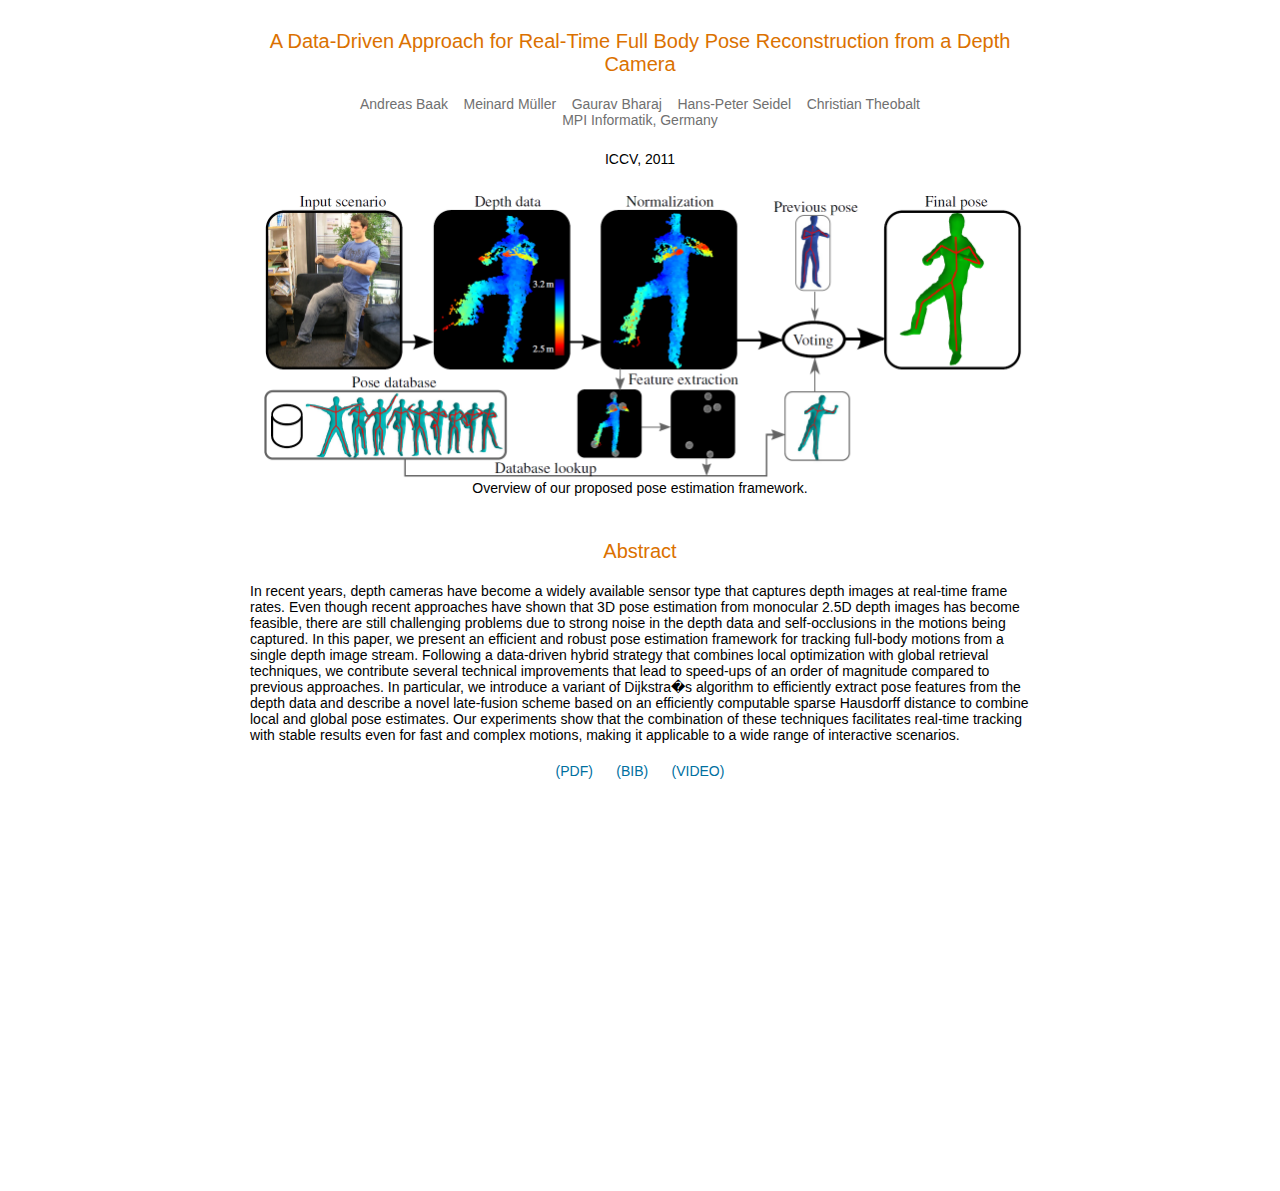
<file: papers/dddt_iccv_2011/index.html>
<html>
<head>
  <title>A Data-Driven Approach for Real-Time Full Body Pose Reconstruction from a Depth
    Camera </title>
  <link rel="stylesheet" type="text/css" href="../../gb.css">
</head>
<body>
  <div id="Content" align="center">
    <table align="center" border="0" width="100%">
      <tbody>
        <tr valign="top">
          <td>
            <h3 align="center">
              A Data-Driven Approach for Real-Time Full Body Pose Reconstruction from a Depth
              Camera</h3>
            <h4 align="center">
              Andreas Baak&nbsp;&nbsp;&nbsp;&nbsp;Meinard M&uuml;ller&nbsp;&nbsp;&nbsp;&nbsp;Gaurav
              Bharaj&nbsp;&nbsp;&nbsp;&nbsp;Hans-Peter Seidel&nbsp;&nbsp;&nbsp;&nbsp;Christian
              Theobalt</br> MPI Informatik, Germany</h4>
            <h5 align="center">
              ICCV, 2011</h5>
            <h5 align="center">
              <img src="dddt_iccv_2011_teaser.png" border="0" width="100%">
              Overview of our proposed pose estimation framework.
            </h5>
          </td>
        </tr>
        <tr valign="top">
          <td width="100%">
            <h3 align="center">
              Abstract</h3>
            In recent years, depth cameras have become a widely available sensor type that captures
            depth images at real-time frame rates. Even though recent approaches have shown
            that 3D pose estimation from monocular 2.5D depth images has become feasible, there
            are still challenging problems due to strong noise in the depth data and self-occlusions
            in the motions being captured. In this paper, we present an efficient and robust
            pose estimation framework for tracking full-body motions from a single depth image
            stream. Following a data-driven hybrid strategy that combines local optimization
            with global retrieval techniques, we contribute several technical improvements that
            lead to speed-ups of an order of magnitude compared to previous approaches. In particular,
            we introduce a variant of Dijkstra�s algorithm to efficiently extract pose features
            from the depth data and describe a novel late-fusion scheme based on an efficiently
            computable sparse Hausdorff distance to combine local and global pose estimates.
            Our experiments show that the combination of these techniques facilitates real-time
            tracking with stable results even for fast and complex motions, making it applicable
            to a wide range of interactive scenarios.
          </td>
        </tr>
        <tr valign="top">
          <td width="100%">
            <h5 align="center">
              <a href="dddt_iccv_2011.pdf">(PDF)</a>&nbsp;&nbsp;&nbsp;&nbsp;&nbsp;&nbsp;<a href="dddt_iccv_2011.bib">(BIB)</a>&nbsp;&nbsp;&nbsp;&nbsp;&nbsp;&nbsp;<a
                href="https://www.youtube.com/watch?v=QWNn01FWUkk">(VIDEO)</a></h5>
          </td>
        </tr>
                          <td>
                <h5 align="center">
                <iframe width="560" height="315" src="https://www.youtube.com/embed/QWNn01FWUkk" frameborder="0" allowfullscreen></iframe>
                </h5>
                </td>
    </table>
        <!-- Start of StatCounter Code for Default Guide -->
        <!--<script type="text/javascript">
            var sc_project = 7457972;
            var sc_invisible = 1;
            var sc_security = "42190909";
        </script>
        <script type="text/javascript" src="http://www.statcounter.com/counter/counter.js"></script>
        <noscript>
            <div class="statcounter">
                <a title="tumblr statistics" href="http://statcounter.com/tumblr/" target="_blank">
                <img class="statcounter" src="http://c.statcounter.com/7457972/0/42190909/1/" alt="tumblr statistics"></a></div>
        </noscript>-->
        <!-- End of StatCounter Code for Default Guide -->
  </div>
</body>
</html>
</file>
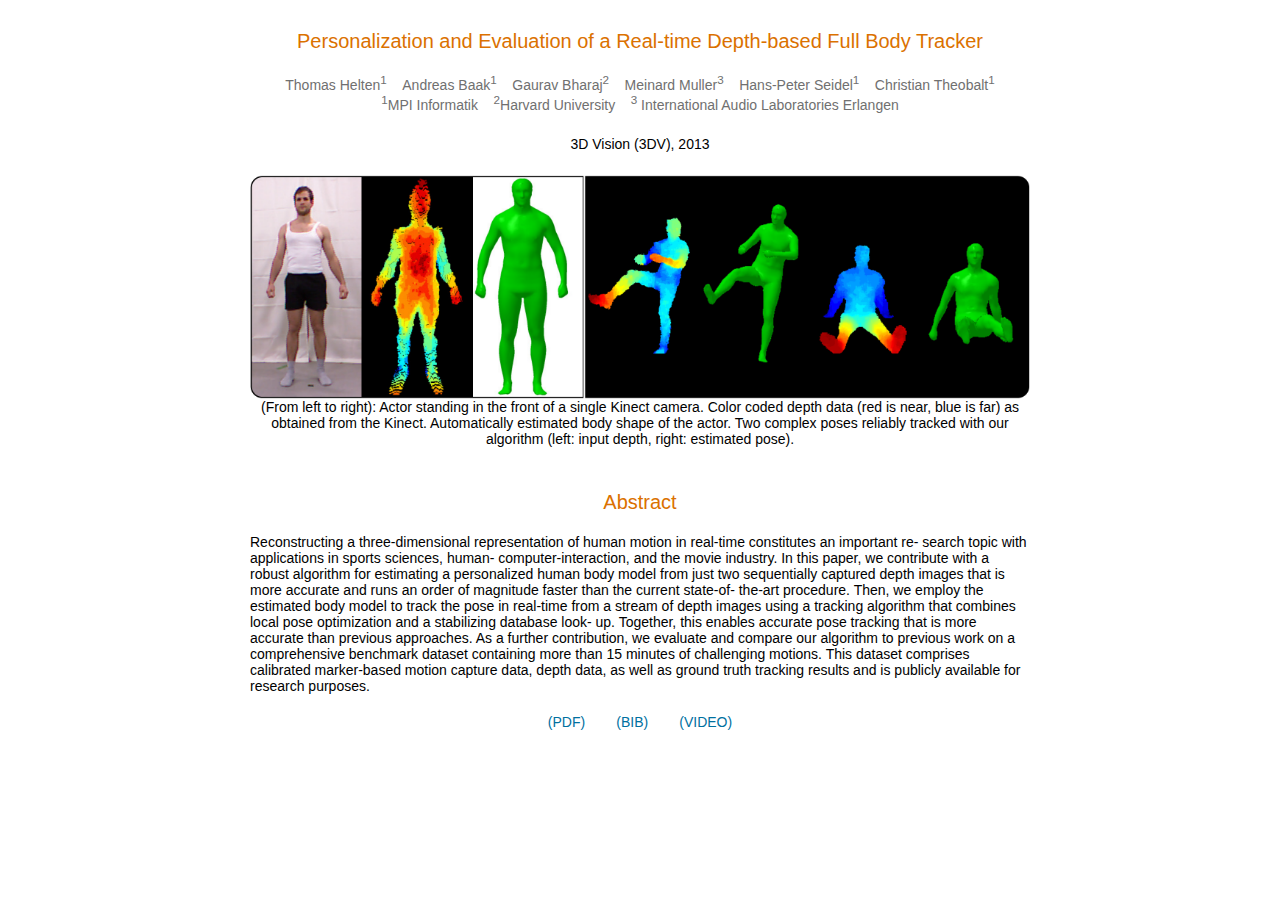
<file: papers/pdt_3dv_2013/index.html>
<html>
<head>
    <title>Personalization and Evaluation of a Real-time Depth-based Full Body Tracker</title>
    <link rel="stylesheet" type="text/css" href="../../gb.css">
</head>
<body>
    <div id="Content" align="center">
        <table align="center" border="0" width="100%">
            <tbody>
                <tr valign="top">
                    <td>
                        <h3 align="center">
                            Personalization and Evaluation of a Real-time Depth-based Full Body Tracker</h3>
                        <h4 align="center">
                            Thomas Helten<sup>1</sup>&nbsp;&nbsp;&nbsp;&nbsp;Andreas Baak<sup>1</sup>&nbsp;&nbsp;&nbsp;&nbsp;Gaurav Bharaj<sup>2</sup>&nbsp;&nbsp;&nbsp;&nbsp;Meinard Muller<sup>3</sup>&nbsp;&nbsp;&nbsp;&nbsp;Hans-Peter Seidel<sup>1</sup>&nbsp;&nbsp;&nbsp;&nbsp;Christian Theobalt<sup>1</sup><br>
                            <sup>1</sup>MPI Informatik&nbsp;&nbsp;&nbsp;&nbsp;<sup>2</sup>Harvard University&nbsp;&nbsp;&nbsp;&nbsp;<sup>3</sup> International Audio Laboratories Erlangen<br>
                        </h4>
                        <h5 align="center">
                            3D Vision (3DV), 2013</h5>
                        <h5 align="center">
                            <img src="pdt_3dv_2013_teaser.png" border="0" width="100%"><br>
                             (From left to right): Actor standing in the front of a single Kinect camera. Color coded depth data (red is near, blue is far) as obtained from the Kinect. Automatically estimated body shape of the actor. Two complex poses reliably tracked with our algorithm (left: input depth, right: estimated pose).
                        </h5>
                    </td>
                </tr>
                <tr valign="top">
                    <td width="100%">
                        <h3 align="center">
                            Abstract</h3>
                        Reconstructing a three-dimensional representation of
                        human motion in real-time constitutes an important re-
                        search topic with applications in sports sciences, human-
                        computer-interaction, and the movie industry. In this paper,
                        we contribute with a robust algorithm for estimating a
                        personalized human body model from just two sequentially
                        captured depth images that is more accurate and runs
                        an order of magnitude faster than the current state-of-
                        the-art procedure. Then, we employ the estimated body
                        model to track the pose in real-time from a stream of
                        depth images using a tracking algorithm that combines
                        local pose optimization and a stabilizing database look-
                        up. Together, this enables accurate pose tracking that is
                        more accurate than previous approaches. As a further
                        contribution, we evaluate and compare our algorithm to
                        previous work on a comprehensive benchmark dataset
                        containing more than 15 minutes of challenging motions.
                        This dataset comprises calibrated marker-based motion
                        capture data, depth data, as well as ground truth tracking
                        results and is publicly available for research purposes.
                    </td>
                </tr>
                <tr valign="top">
                    <td width="100%">
                        <h5 align="center">
                            <a href="pdt_3dv_2013.pdf">(PDF)</a>
                            &nbsp;&nbsp;&nbsp;&nbsp;&nbsp;&nbsp
                            <a href="pdt_3dv_2013.bib">(BIB)</a>
                            &nbsp;&nbsp;&nbsp;&nbsp;&nbsp;&nbsp;
                            <a href="https://www.youtube.com/watch?v=1ir5K2M56w4">(VIDEO)</a>
                            </h5>
                    </td>
                </tr>
        </table>
    </div>
</body>
</html>
</file>
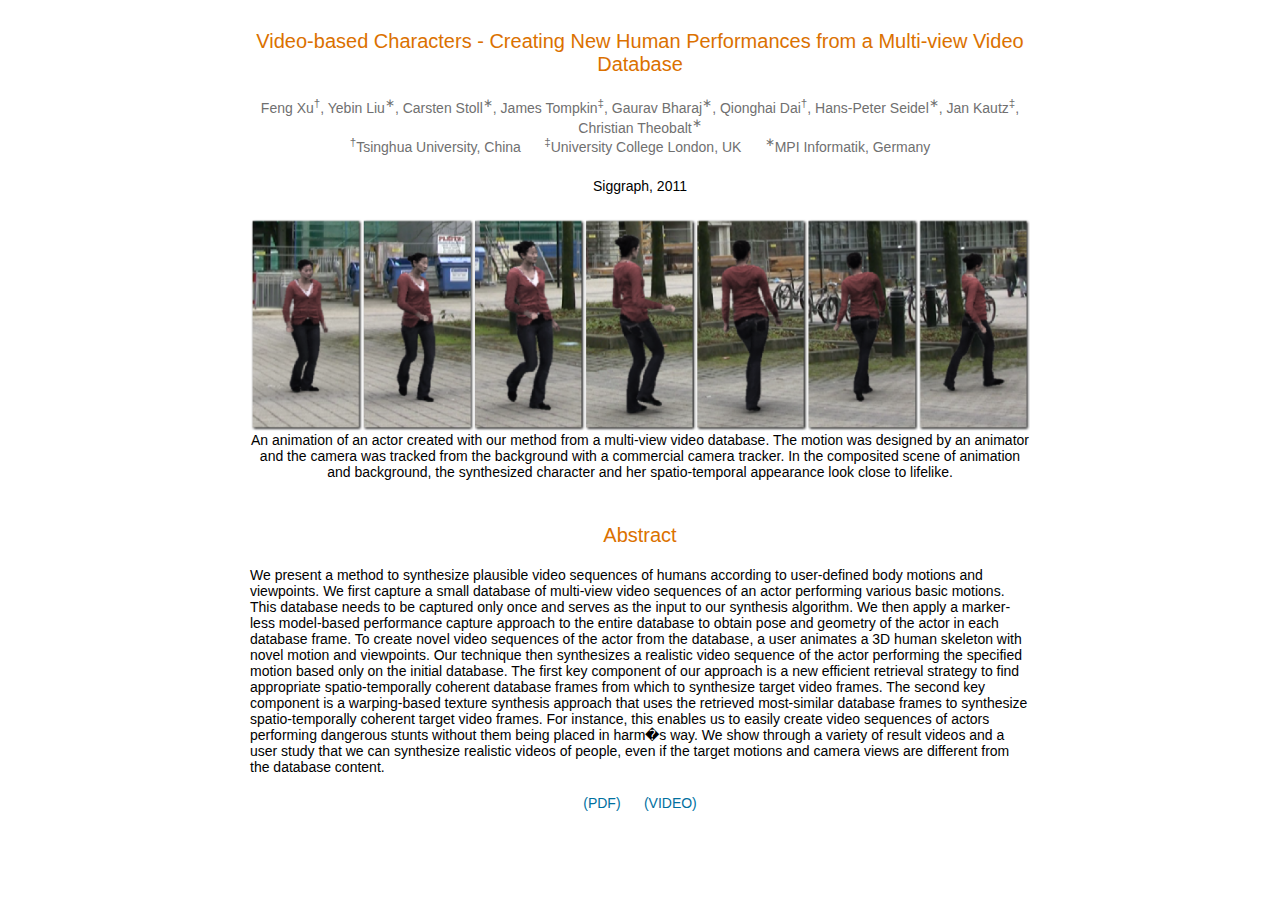
<file: papers/vbc_sig_2011/index.html>
<html>
<head>
  <title>Video-based Characters - Creating New Human Performances from a Multi-view
    Video Database </title>
  <link rel="stylesheet" type="text/css" href="../../gb.css">
</head>
<body>
  <div id="Content" align="center">
    <table align="center" border="0" width="100%">
      <tbody>
        <tr valign="top">
          <td>
            <h3 align="center">
              Video-based Characters - Creating New Human Performances from a Multi-view Video
              Database</h3>
            <h4 align="center">
              Feng Xu<sup>&#8224</sup>, Yebin Liu<sup>&#8727</sup>, Carsten Stoll<sup>&#8727</sup>,
              James Tompkin<sup>&#8225</sup>, Gaurav Bharaj<sup>&#8727</sup>, Qionghai Dai<sup>&#8224</sup>,
              Hans-Peter Seidel<sup>&#8727</sup>, Jan Kautz<sup>&#8225</sup>, Christian Theobalt<sup>&#8727</sup><br>
              <sup>&#8224</sup>Tsinghua University, China&nbsp;&nbsp;&nbsp;&nbsp;&nbsp;&nbsp;<sup>&#8225</sup>University
              College London, UK&nbsp;&nbsp;&nbsp;&nbsp;&nbsp;&nbsp;<sup>&#8727</sup>MPI Informatik,
              Germany</h4>
            <h5 align="center">
              Siggraph, 2011</h5>
            <h5 align="center">
              <img src="vbc_sig_2011_teaser.png" border="0" width="100%">
            An animation of an actor created with our method from a multi-view video database.
            The motion was designed by an animator and the camera was tracked from the background
            with a commercial camera tracker. In the composited scene of animation and background,
            the synthesized character and her spatio-temporal appearance look close to lifelike.</h5>
          </td>
        </tr>
        <tr valign="top">
          <td width="100%">
            <h3 align="center">
              Abstract</h3>
            We present a method to synthesize plausible video sequences of humans according
            to user-defined body motions and viewpoints. We first capture a small database of
            multi-view video sequences of an actor performing various basic motions. This database
            needs to be captured only once and serves as the input to our synthesis algorithm.
            We then apply a marker-less model-based performance capture approach to the entire
            database to obtain pose and geometry of the actor in each database frame. To create
            novel video sequences of the actor from the database, a user animates a 3D human
            skeleton with novel motion and viewpoints. Our technique then synthesizes a realistic
            video sequence of the actor performing the specified motion based only on the initial
            database. The first key component of our approach is a new efficient retrieval strategy
            to find appropriate spatio-temporally coherent database frames from which to synthesize
            target video frames. The second key component is a warping-based texture synthesis
            approach that uses the retrieved most-similar database frames to synthesize spatio-temporally
            coherent target video frames. For instance, this enables us to easily create video
            sequences of actors performing dangerous stunts without them being placed in harm�s
            way. We show through a variety of result videos and a user study that we can synthesize
            realistic videos of people, even if the target motions and camera views are different
            from the database content.
          </td>
        </tr>
        <tr valign="top">
          <td width="70%">
            <h5 align="center">
              <a href="https://people.mpi-inf.mpg.de/~theobalt/vbc_2011/vbc_2011.pdf">(PDF)</a>&nbsp;&nbsp;&nbsp;&nbsp;&nbsp;&nbsp;<a
                href="https://people.mpi-inf.mpg.de/~theobalt/vbc_2011/vbc_2011.mp4">(VIDEO)</a>
            </h5>
          </td>
        </tr>
    </table>
        <!-- Start of StatCounter Code for Default Guide -->
        <!--<script type="text/javascript">
            var sc_project = 7457972;
            var sc_invisible = 1;
            var sc_security = "42190909"; 
        </script>
        <script type="text/javascript" src="http://www.statcounter.com/counter/counter.js"></script>
        <noscript>
            <div class="statcounter">
                <a title="tumblr statistics" href="http://statcounter.com/tumblr/" target="_blank">
                <img class="statcounter" src="http://c.statcounter.com/7457972/0/42190909/1/" alt="tumblr statistics"></a></div>
        </noscript>-->
        <!-- End of StatCounter Code for Default Guide -->
  </div>
</body>
</html>
</file>
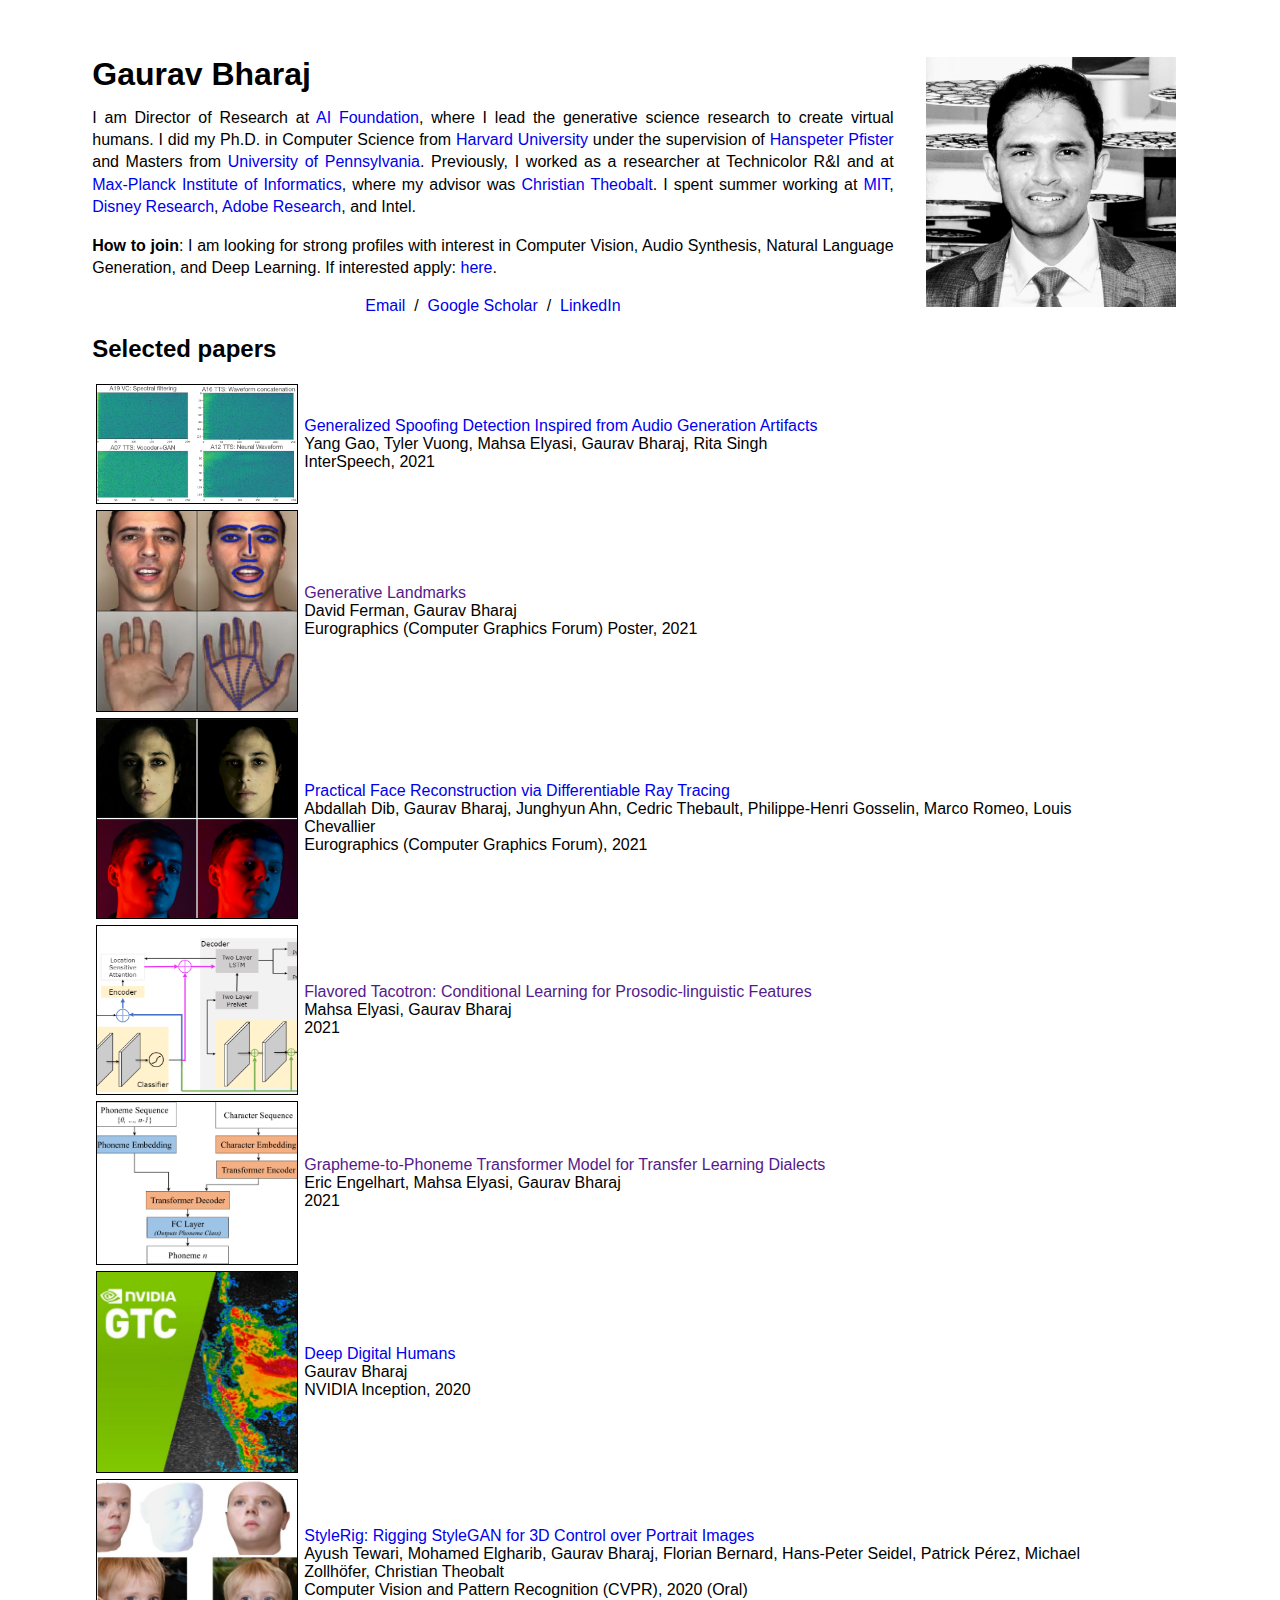
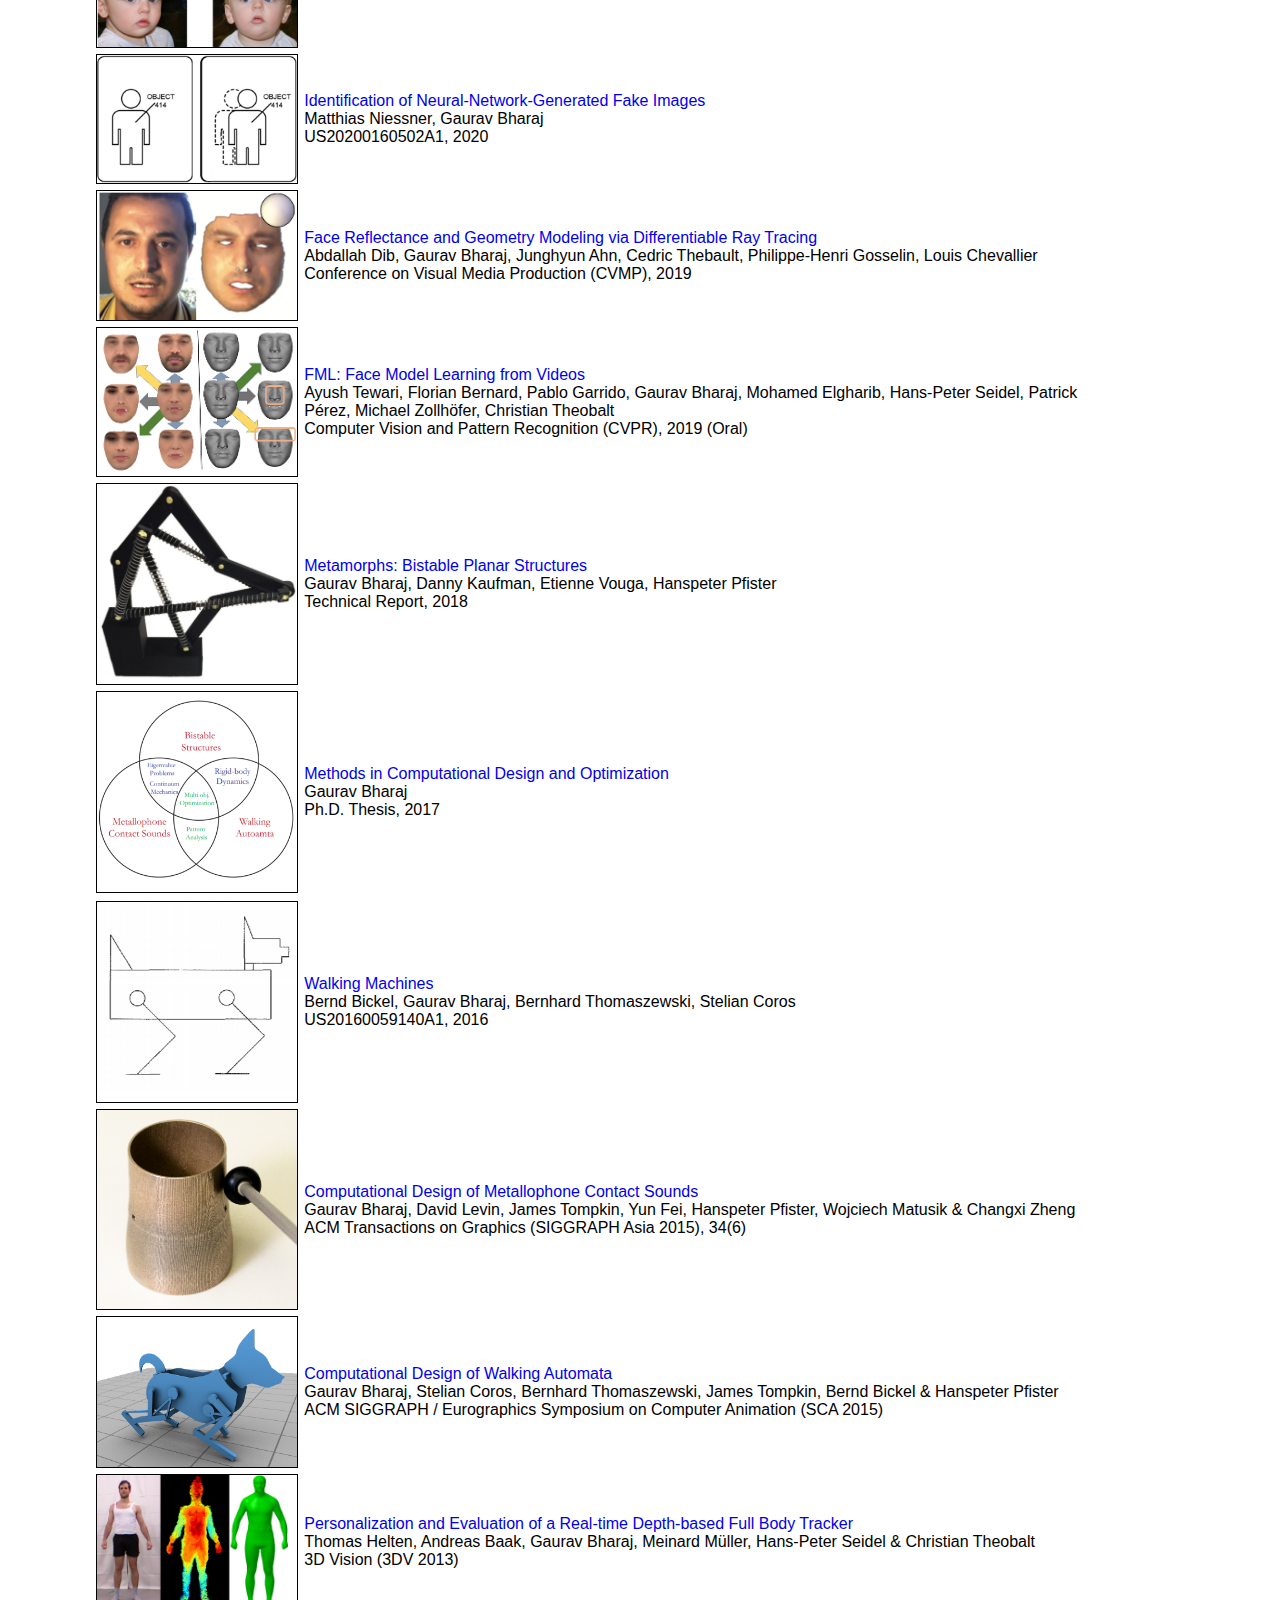
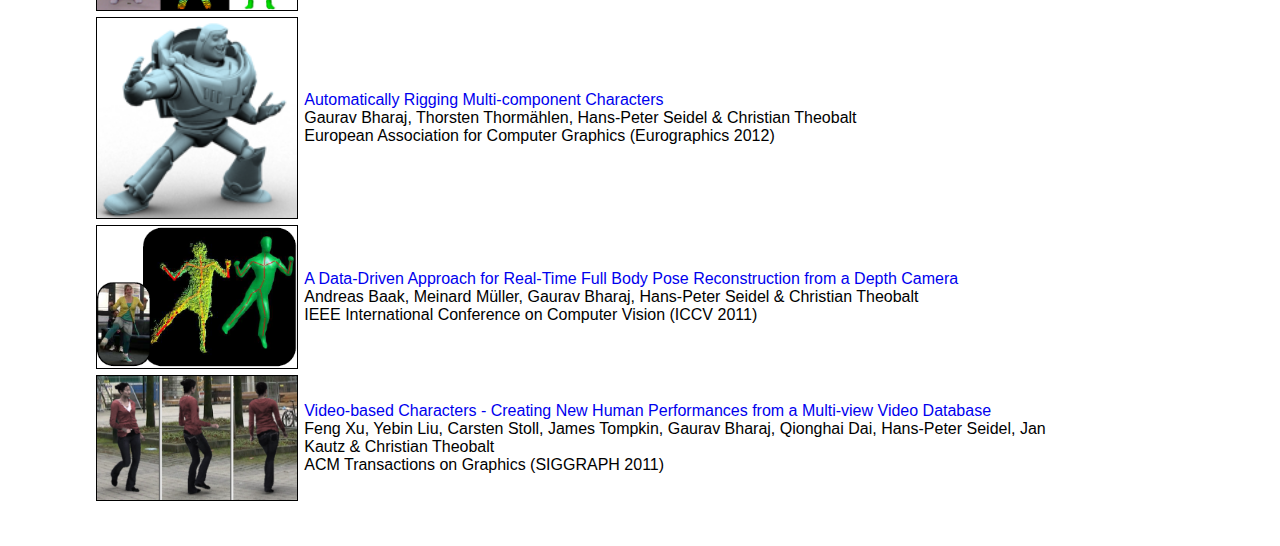
<file: index2.html>
<!DOCTYPE html PUBLIC "-//W3C//DTD HTML 4.01 Transitional//EN">
<html><head><meta http-equiv="Content-Type" content="text/html; charset=UTF-8">

<style type="text/css" media="all">
body {font-family: 'Droid Sans', helvetica,Arial,sans-serif;}
a:link, a:visited, a:active {text-decoration:none}
div.container{width:85%; margin:2%; line-height:140%;}
div.right{float:right;width:150px; margin:1em; padding:1em;}
div.content{margin-left:4%; padding:1em;}
</style>

<title>Gaurav Bharaj</title>
<meta name="description" content="Academic page of Gaurav Bharaj. Research on machine learning, inference, and automatic modeling.">
<meta name="keywords" content="Automatic machine learning, bayesian nonparametrics, Gaussian processes, Variational inference">
<meta name="resource-type" content="document">
<meta name="distribution" content="global">
<meta http-equiv="Content-Style-Type" content="text/css">
<meta name="viewport" content="width=device-width, initial-scale=1">

</head>
<body>

<div class="container">
<div class="right"><img alt="" width="250px" src="profile/gauravbharaj_v0.jpg">
</div>
<div class="content">
<h1 style="text-align: left;">Gaurav Bharaj</h1>

<p align="justify">I am Director of Research at <a href="https://aifoundation.com/"> AI Foundation</a>, where I lead the generative science research to create virtual humans. I did my Ph.D. in Computer Science from <a href="https://vcg.seas.harvard.edu/">Harvard University</a> under the supervision of <a href="https://vcg.seas.harvard.edu/people/">Hanspeter Pfister</a> and Masters from <a href="https://www.seas.upenn.edu/"> University of Pennsylvania</a>. Previously, I worked as a researcher at Technicolor R&I and at <a href="http://gvv.mpi-inf.mpg.de/">Max-Planck Institute of Informatics</a>, where my advisor was <a href="https://people.mpi-inf.mpg.de/~theobalt/">Christian Theobalt</a>. I spent summer working at <a href="https://cdfg.mit.edu/">MIT</a>, <a href="https://studios.disneyresearch.com/">Disney Research</a>, <a href="https://research.adobe.com/careers/seattle/">Adobe Research</a>, and Intel.
</p>
<p align="justify"><b>How to join</b>: I am looking for strong profiles with interest in Computer Vision, Audio Synthesis, Natural Language Generation, and Deep Learning. If interested apply: <a href="https://jobs.lever.co/aifoundation?team=Research">here</a>.</p>
              <p align=center>
                <a href="mailto:gaurav.bharaj@gmail.com">Email</a> &nbsp/&nbsp
                <a href="https://scholar.google.com/citations?user=3LPsr70AAAAJ&hl">Google Scholar</a> &nbsp/&nbsp
                <a href="https://www.linkedin.com/in/gaurav-bharaj/">LinkedIn</a>
              </p>

<div class="foo">

</p><h2><a id="publications">Selected papers</a></h2>
<table border="0" cellspacing="2" cellpadding="2"><tbody>
      <tr>
        <td>
          <img src="papers/spoof_2021.png" border="1" width="200">
        </td>
        <td>
          <a href="https://arxiv.org/abs/2104.04111">Generalized Spoofing Detection Inspired from Audio Generation Artifacts</a>
          <br>
            Yang Gao, Tyler Vuong, Mahsa Elyasi, Gaurav Bharaj, Rita Singh
          <br>InterSpeech, 2021<br>
        </td>
      </tr>
      <tr>
        <td>
          <img src="papers/eg_pos_2021.png" border="1" width="200">
        </td>
        <td>
          <a href="">Generative Landmarks</a>
          <br>
          David Ferman, Gaurav Bharaj
          <br>Eurographics (Computer Graphics Forum) Poster, 2021<br>
        </td>
      </tr>
      <tr>
        <td>
          <img src="papers/eg_2021.jpg" border="1" width="200">
        </td>
        <td>
          <a href="http://arxiv.org/abs/2101.05356">Practical Face Reconstruction via Differentiable Ray Tracing</a>
          <br>
          Abdallah Dib, Gaurav Bharaj, Junghyun Ahn, Cedric Thebault, Philippe-Henri Gosselin, Marco Romeo, Louis Chevallier
          <br>Eurographics (Computer Graphics Forum), 2021<br>
        </td>
      </tr>
      <tr>
        <td>
          <img src="papers/taco_2021.png" border="1" width="200">
        </td>
        <td>
          <a href="">Flavored Tacotron: Conditional Learning for Prosodic-linguistic Features</a>
          <br>
          Mahsa Elyasi, Gaurav Bharaj
          <br>2021<br>
        </td>
      </tr>
      <tr>
        <td>
          <img src="papers/g2p_2021.png" border="1" width="200">
        </td>
        <td>
          <a href="">Grapheme-to-Phoneme Transformer Model for Transfer Learning Dialects</a>
          <br>
          Eric Engelhart, Mahsa Elyasi, Gaurav Bharaj
          <br>2021<br>
        </td>
      </tr>
      <tr>
        <td>
          <img src="papers/gtc2020.png" border="1" width="200">
        </td>
        <td>
          <a href="https://www.nvidia.com/en-us/gtc/session-catalog/?search=deep%20digital%20humans&tab.catalogtabfields=1600209910618002Tlxt&showMyInterest=false&search.language=1594320459782001LCjF#/session/1598363559898001LAoB">Deep Digital Humans</a>
          <br>Gaurav Bharaj
          <br>NVIDIA Inception, 2020<br>
        </td>
      </tr>
      <tr>
        <td>
          <img src="papers/stylerig.png" border="1" width="200">
        </td>
        <td>
          <a href="https://gvv.mpi-inf.mpg.de/projects/StyleRig/">StyleRig: Rigging StyleGAN for 3D Control over Portrait Images</a>
          <br>Ayush Tewari, Mohamed Elgharib, Gaurav Bharaj, Florian Bernard, Hans-Peter Seidel, Patrick Pérez, Michael Zollhöfer, Christian Theobalt
          <br>Computer Vision and Pattern Recognition (CVPR), 2020 (Oral)<br>
        </td>
      </tr>
      <tr>
        <td>
          <img src="papers/US20200160502A1.png" border="1" width="200">
        </td>
        <td>
          <a href="https://patents.google.com/patent/US20200160502A1/en">Identification of Neural-Network-Generated Fake Images</a>
          <br>Matthias Niessner, Gaurav Bharaj
          <br>US20200160502A1, 2020<br>
        </td>
      </tr>
      <tr>
        <td>
          <img src="papers/FRGM_CVMP2019.png" border="1" width="200">
        </td>
        <td>
          <a href="https://arxiv.org/abs/1910.05200">Face Reflectance and Geometry Modeling via Differentiable Ray Tracing</a>
          <br>Abdallah Dib, Gaurav Bharaj, Junghyun Ahn, Cedric Thebault, Philippe-Henri Gosselin, Louis Chevallier
          <br>Conference on Visual Media Production (CVMP), 2019<br>
        </td>
      </tr>
      <tr>
        <td>
          <img src="papers/fml.png" border="1" width="200">
        </td>
        <td>
          <a href="https://gvv.mpi-inf.mpg.de/projects/FML19/">FML: Face Model Learning from Videos</a>
          <br>Ayush Tewari, Florian Bernard, Pablo Garrido, Gaurav Bharaj, Mohamed Elgharib, Hans-Peter Seidel, Patrick Pérez, Michael Zollhöfer, Christian Theobalt
          <br>Computer Vision and Pattern Recognition (CVPR), 2019 (Oral)<br>
        </td>
      </tr>
      <tr>
        <td>
          <img src="papers/meta.png" border="1" width="200">
        </td>
        <td>
          <a href="https://arxiv.org/abs/1804.06996">Metamorphs: Bistable Planar Structures</a>
          <br>Gaurav Bharaj, Danny Kaufman, Etienne Vouga, Hanspeter Pfister
          <br>Technical Report, 2018<br>
        </td>
      </tr>
      <tr>
        <td>
          <img src="papers/thesis.png" border="1" width="200">
        </td>
        <td>
          <a href="https://dash.harvard.edu/handle/1/39945341">Methods in Computational Design and Optimization</a>
          <br>Gaurav Bharaj
          <br>Ph.D. Thesis, 2017<br>
        </td>
      </tr>
      <tr>
      <tr>
        <td>
          <img src="papers/US20160059140A1.png" border="1" width="200">
        </td>
        <td>
          <a href="https://patents.google.com/patent/US20160059140A1/">Walking Machines</a>
          <br>Bernd Bickel, Gaurav Bharaj, Bernhard Thomaszewski, Stelian Coros
          <br>US20160059140A1, 2016<br>
        </td>
      </tr>
      <tr>
        <td>
          <img src="papers/cdmcs_sa_2015/cdmcs_sa_2015.png" border="1" width="200">
        </td>
        <td>
          <a href="papers/cdmcs_sa_2015/index.html">Computational Design of Metallophone Contact Sounds</a>
          <br>Gaurav Bharaj, David Levin, James Tompkin, Yun Fei, Hanspeter Pfister, Wojciech Matusik  &amp; Changxi Zheng
          <br>ACM Transactions on Graphics (SIGGRAPH Asia 2015), 34(6)<br>
        </td>
      </tr>

      <tr>
        <td>
          <img src="papers/cdwa_sca_2015/cdwa_sca_2015.png" border="1" width="200">
        </td>
        <td>
          <a href="papers/cdwa_sca_2015/index.html">Computational Design of Walking Automata</a>
          <br>
          Gaurav Bharaj, Stelian Coros, Bernhard Thomaszewski, James Tompkin, Bernd Bickel &amp; Hanspeter Pfister
                    <br>
          ACM SIGGRAPH / Eurographics Symposium on Computer Animation  (SCA 2015)<br>
        </td>
      </tr>

      <tr>
        <td>
          <img src="papers/pdt_3dv_2013/pdt_3dv_2013.png" border="1" width="200">
        </td>
        <td>
          <a href="papers/pdt_3dv_2013/index.html">Personalization and Evaluation of a
            Real-time Depth-based Full Body Tracker </a>
          <br>
          Thomas Helten, Andreas Baak, Gaurav Bharaj, Meinard M&uuml;ller, Hans-Peter Seidel
          &amp; Christian Theobalt
          <br>
          3D Vision (3DV 2013)<br>
        </td>
      </tr>
      <tr>
        <td>
          <img src="papers/armc_eg_2012/armc_eg_2012_thumb.png" border="1" width="200">
        </td>
        <td>
          <a href="papers/armc_eg_2012/index.html">Automatically Rigging Multi-component Characters</a><br>
          Gaurav Bharaj, Thorsten Thorm&auml;hlen, Hans-Peter Seidel &amp; Christian Theobalt<br>
          European Association for Computer Graphics (Eurographics 2012)<br>
        </td>
      </tr>
      <tr>
        <td>
          <img src="papers/dddt_iccv_2011/dddt_iccv_2011_thumb.png" border="1" width="200">
        </td>
        <td>
          <a href="papers/dddt_iccv_2011/index.html">A Data-Driven Approach for Real-Time Full Body Pose
            Reconstruction from a Depth Camera</a><br>
          Andreas Baak, Meinard M&uuml;ller, Gaurav Bharaj, Hans-Peter Seidel &amp; Christian
          Theobalt<br>
          IEEE International Conference on Computer Vision (ICCV 2011)<br>
        </td>
      </tr>
      <tr>
        <td>
          <img src="papers/vbc_sig_2011/vbc_sig_2011_thumb.png" border="1" width="200">
        </td>
        <td>
          <a href="papers/vbc_sig_2011/index.html">Video-based Characters - Creating New Human Performances
            from a Multi-view Video Database</a><br>
          Feng Xu, Yebin Liu, Carsten Stoll, James Tompkin, Gaurav Bharaj, Qionghai Dai, Hans-Peter
          Seidel, Jan Kautz &amp; Christian Theobalt<br>
          ACM Transactions on Graphics (SIGGRAPH 2011)<br>
        </td>
      </tr>
</tbody></table>



</body></html>
</file>
<file: gb.css>
body { margin: 0px; padding: 0px; text-align: justify; ; color: rgb(0, 0, 0); font-size:14px; font-family:'Segoe UI','Lucida Grande',Verdana,Arial,Helvetica,sans-serif; background-color:rgb(255,255,255);}
h1.title { margin: 0px 10px 30px; padding: 14px; padding-top: 18px; font-size: 100%; line-height: 28px; color: rgb(255, 255, 255); }
h1 { margin: 0px 0px 0px 0px; font-size: 150%; line-height: 28px; font-weight: 900; color: black; }
h2 { font-weight: normal; font-size: 125%; line-height: normal; color: rgb(153, 0, 0); }
h3 { font-weight: normal; color:#db7100; font-size:20px;}
h4 { font-weight:normal; color:#707070; margin: 0px;}
h5 { font-weight:normal; font-size:14px; }
p { margin: 0px 0px; padding-left: 0px; padding-top: 0px; padding-bottom: 0px; font-weight: normal; font-size: 100%; line-height: normal; }
#Content > p { margin: 0px 20px 0px 0px; }
table { border: 0; margin: 0px 0px 0px 0px; border-collapse: separate; border-spacing: 0px; background-color: rgb(255,255,255); font-family:'Segoe UI','Lucida Grande',Verdana,Arial,Helvetica,sans-serif; font-size:14px;}
td { padding: 10px; line-height: normal; background-color: rgb(255,255,255); }
th { font-size: 110%; font-weight: bold; line-height: normal;  border-bottom: 1px solid black; padding: 3px; line-height: normal; background-color: rgb(255,255,255); text-align: left; }
ul { margin: 20px 30px 10px 10px; font-size: 100%; font-weight: normal; line-height: normal; }
ol { margin: 0px 30px 0px 0px; font-size: 100%; font-weight: normal; line-height: normal; }
li { margin: 3px 0px; }
a:link{ color:#00709f; text-decoration: none;}
a:visited{color:#03697a}
a:hover{color:#3390b1}
#Content { margin-left: auto; margin-right: auto; padding: 20px; width: 800px }
</file>
